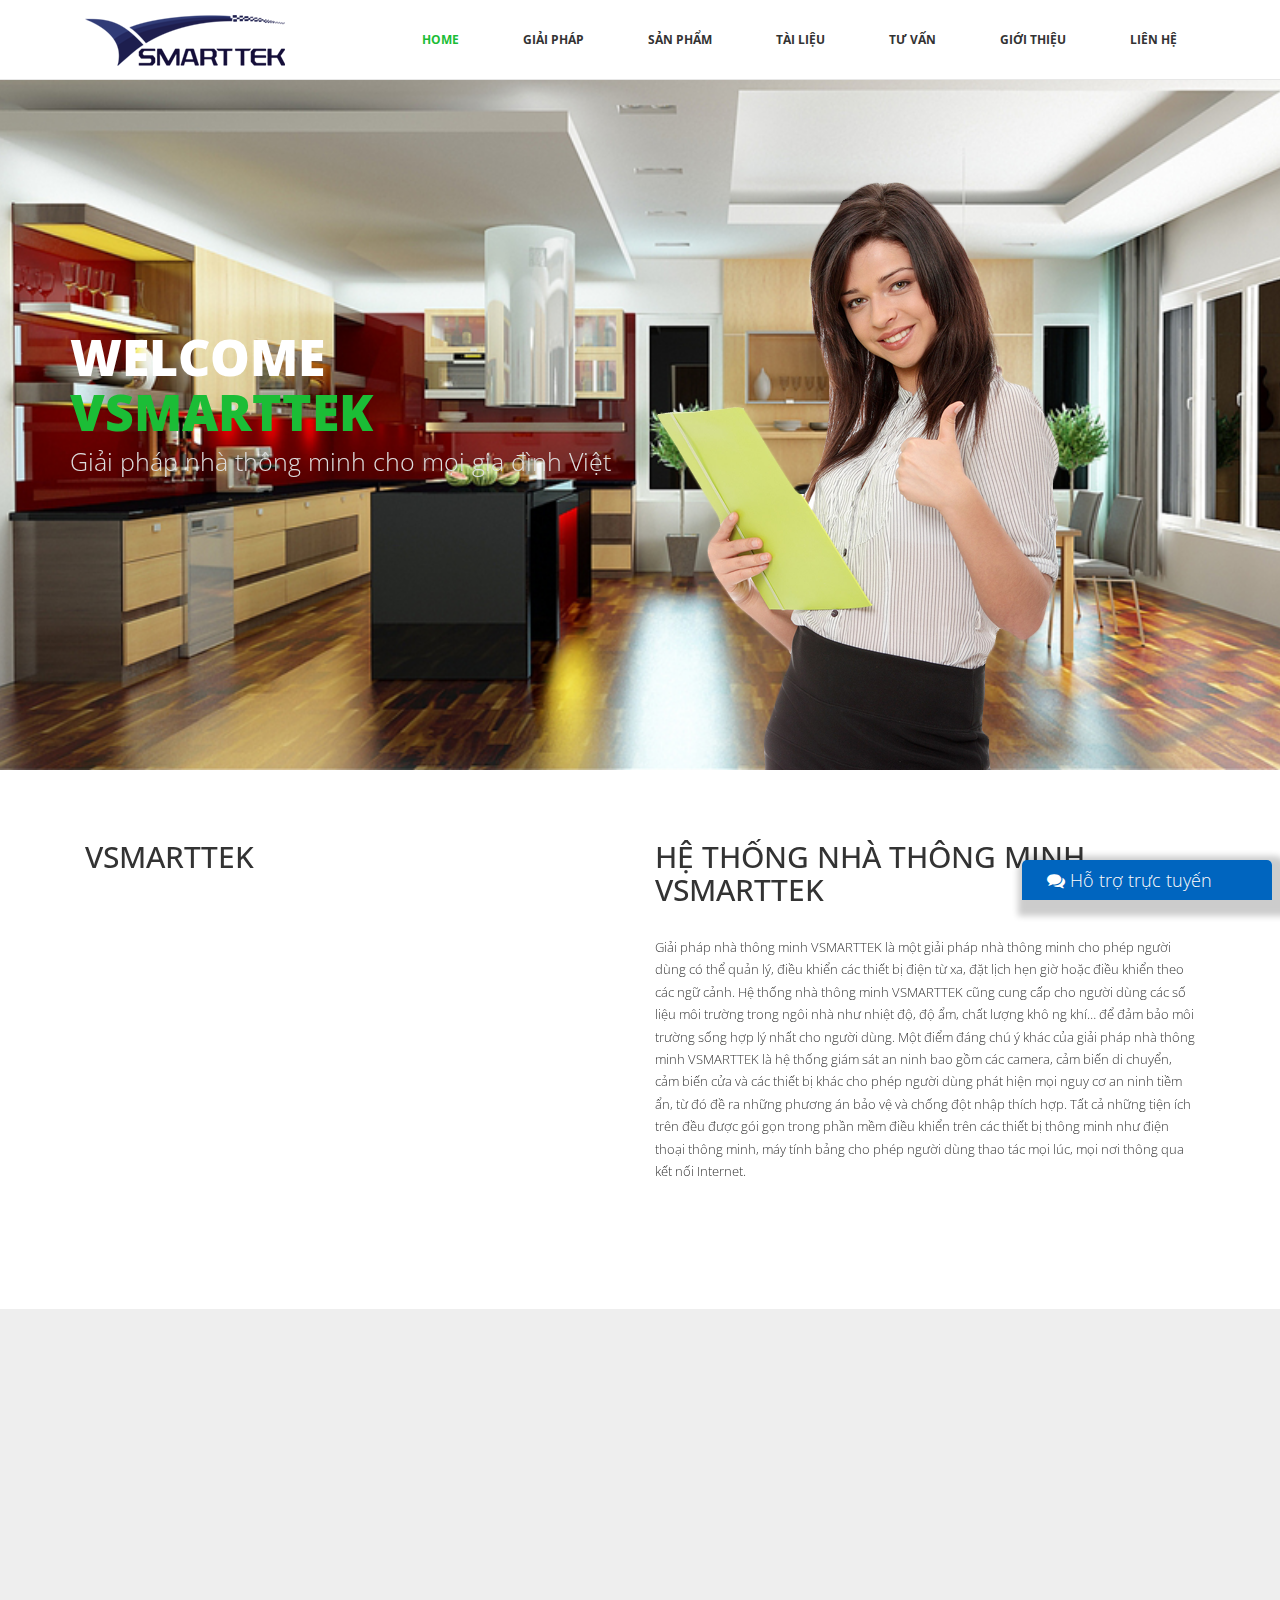
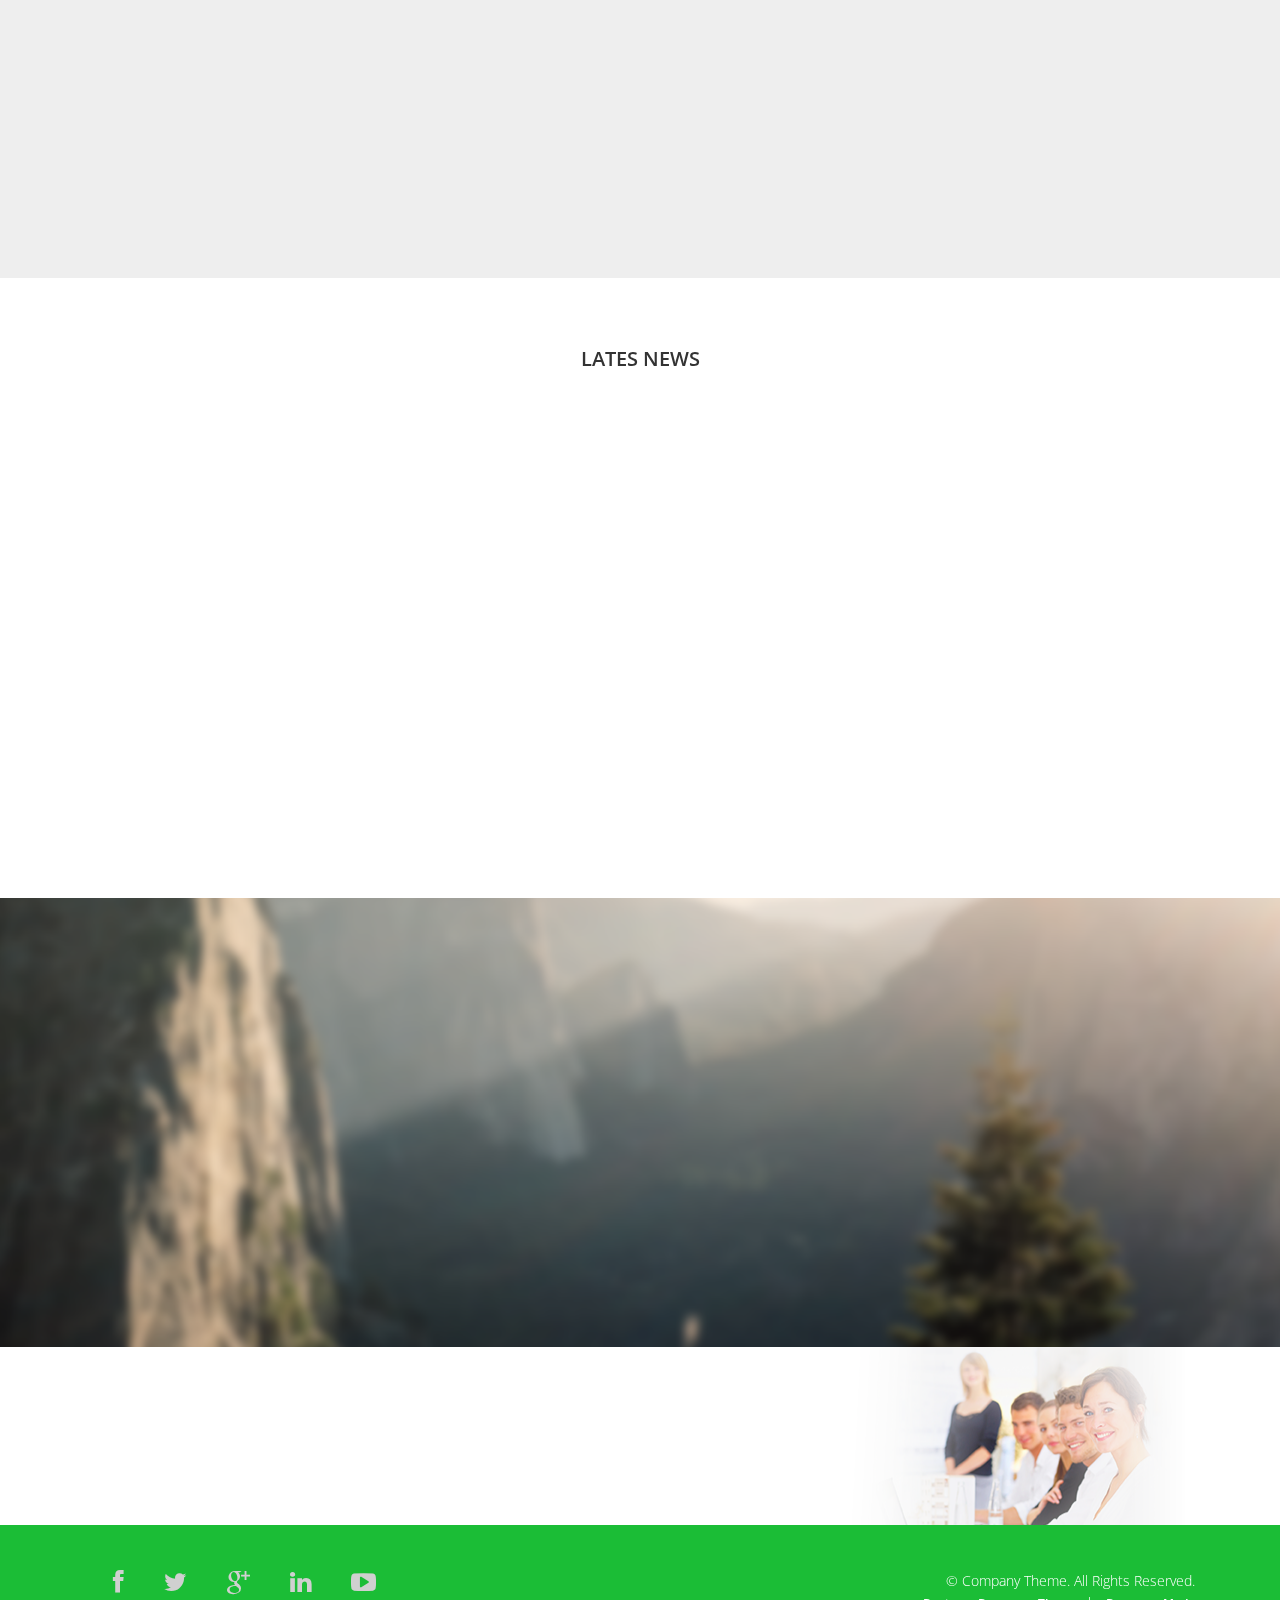
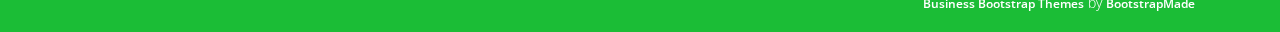
<file: index.html>
<!DOCTYPE html>
<html lang="en">
  <head>
    <meta charset="utf-8">
    <meta http-equiv="X-UA-Compatible" content="IE=edge">
    <meta name="viewport" content="width=device-width, initial-scale=1">
    <title>VSMART-Giải pháp nhà thông minh</title>

    <!-- Bootstrap -->
    <link href="css/bootstrap.min.css" rel="stylesheet">
	<link rel="stylesheet" href="css/font-awesome.min.css">
	<link rel="stylesheet" href="css/animate.css">
	<link href="css/prettyPhoto.css" rel="stylesheet">
	<link href="css/style.css" rel="stylesheet" />	
    <!-- =======================================================
        Theme Name: Company
        Theme URL: https://bootstrapmade.com/company-free-html-bootstrap-template/
        Author: BootstrapMade
        Author URL: https://bootstrapmade.com
    ======================================================= -->
  </head>
  <body>
	<header>		
		<nav class="navbar navbar-default navbar-fixed-top" role="navigation">
			<div class="navigation">
				<div class="container">					
					<div class="navbar-header">
						<button type="button" class="navbar-toggle collapsed" data-toggle="collapse" data-target=".navbar-collapse.collapse">
							<span class="sr-only">Toggle navigation</span>
							<span class="icon-bar"></span>
							<span class="icon-bar"></span>
							<span class="icon-bar"></span>
						</button>
						<div class="navbar-brand">
							<a href="index.html">
									<img src="images/logo/w_200.png" alt="vsmarttek" />
							</a>
						</div>
					</div>
					
					<div class="navbar-collapse collapse">							
						<div class="menu">
							<ul class="nav nav-tabs" role="tablist">
								<li role="presentation"><a href="index.html" class="active">Home</a></li>
								<li role="presentation"><a href="services.html">Giải pháp</a></li>
								<li role="presentation"><a href="portfolio.html">Sản Phẩm</a></li>
								<li role="presentation"><a href="document.html">Tài liệu</a></li>
								<li role="presentation"><a href="tuvan.html">Tư vấn</a></li>
								<li role="presentation"><a href="about.html">Giới thiệu</a></li>
								<li role="presentation"><a href="contact.html">Liên Hệ</a></li>
							</ul>
						</div>
					</div>						
				</div>
			</div>	
		</nav>		
	</header>
	
	<section id="main-slider" class="no-margin">
        <div class="carousel slide">      
            <div class="carousel-inner">
                <div class="item active" style="background-image: url(images/slider/nen_1.png)">
                    <div class="container">
                        <div class="row slide-margin">
                            <div class="col-sm-6">
                                <div class="carousel-content">
                                    <h2 class="animation animated-item-1">Welcome <span>VSMARTTEK</span></h2>
                                    <p class="animation animated-item-2">Giải pháp nhà thông minh cho mọi gia đình Việt</p>
                                </div>
                            </div>
                            <div class="col-sm-6 hidden-xs animation animated-item-4">
                                <div class="slider-img">
                                    <img src="images/slider/img3.png" class="img-responsive">
                                </div>
                            </div>

                        </div>
                    </div>
                </div><!--/.item-->             
            </div><!--/.carousel-inner-->
        </div><!--/.carousel-->
    </section><!--/#main-slider-->


	
	<div class="about">
		<div class="container">
			<div class="col-md-6 wow fadeInDown" data-wow-duration="1000ms" data-wow-delay="300ms" >
				<h2>VSMARTTEK</h2>
				<iframe width="100%" height="350px" src="https://www.youtube.com/embed/MPi3dQMuSb4" frameborder="0" allowfullscreen></iframe>
			</div>

			<div class="col-md-6 wow fadeInDown" data-wow-duration="1000ms" data-wow-delay="600ms" >
				<h2>HỆ THỐNG NHÀ THÔNG MINH VSMARTTEK</h2>
				<p>Giải pháp nhà thông minh VSMARTTEK là một giải pháp nhà thông minh cho phép người dùng có thể quản lý,
					điều khiển các thiết bị điện từ xa, đặt lịch hẹn giờ hoặc điều khiển theo các ngữ cảnh. Hệ thống nhà thông minh
					VSMARTTEK cũng cung cấp cho người dùng các số liệu môi trường trong ngôi nhà như nhiệt độ, độ ẩm, chất lượng khô
					ng khí… để đảm bảo môi trường sống hợp lý nhất cho người dùng. Một điểm đáng chú ý khác của giải pháp nhà thông
					minh VSMARTTEK là hệ thống giám sát an ninh bao gồm các camera, cảm biến di chuyển, cảm biến cửa và các thiết bị
					khác cho phép người dùng phát hiện mọi nguy cơ an ninh tiềm ẩn, từ đó đề ra những phương án bảo vệ và chống đột
					nhập thích hợp. Tất cả những tiện ích trên đều được gói gọn trong phần mềm điều khiển trên các thiết bị thông minh như điện thoại thông minh,
					máy tính bảng cho phép người dùng thao tác mọi lúc, mọi nơi thông qua kết nối Internet. </p>
			</div>
		</div>
	</div>


	<div class="feature">
		<div class="container">
			<div class="title text-center wow fadeIn" data-wow-duration="500ms">
				<h2><span>Giải pháp tiêu biểu</span></h2>
				<div class="border"></div>
			</div>
			<div class="text-center">
				<div class="col-md-3">
					<div class="hi-icon-wrap hi-icon-effect wow fadeInDown" data-wow-duration="1000ms" data-wow-delay="300ms" >

						<img src="images/giaiphap/dieu_khien_thong_minh.png" alt="Lorem Website" data-at2x="images/giaiphap/dieu_khien_thong_minh.png">
						<a href="services.html"><h2>Điều khiển thông minh</h2></a></li>
						<p>Bạn cũng hoàn toàn có thể điều khiển từ xa, hẹn giờ, thiết lập chế độ từ động làm việc cho các thiết bị...</p>
					</div>
				</div>

				<div class="col-md-3">
					<div class="hi-icon-wrap hi-icon-effect wow fadeInDown" data-wow-duration="1000ms" data-wow-delay="600ms" >
						<img src="images/giaiphap/ngu_canh_thong_minh.png" alt="Lorem Website" data-at2x="images/giaiphap/ngu_canh_thong_minh.png">
						<a href="services.html"><h2>Ngữ cảnh thông minh</h2></a></li>
						<p>Với ngữ cảnh thông minh bạn có thể điều khiển một loạt các thiết bị chỉ với một thao tác ...</p>
					</div>
				</div>
				<div class="col-md-3">
					<div class="hi-icon-wrap hi-icon-effect wow fadeInDown" data-wow-duration="1000ms" data-wow-delay="900ms" >
						<img src="images/giaiphap/anh_sang_thong_minh.png" alt="Lorem Website" data-at2x="images/giaiphap/anh_sang_thong_minh.png">
						<a href="services.html"><h2>Ánh sáng thông minh</h2></a></li>
						<p>Bạn không những dễ dàng có thể tùy chỉnh các màu sắc khác nhau theo ý muốn cho ngôi nhà của bạn ...</p>
					</div>
				</div>
				<div class="col-md-3">
					<div class="hi-icon-wrap hi-icon-effect wow fadeInDown" data-wow-duration="1000ms" data-wow-delay="1200ms" >
						<img src="images/giaiphap/chong_trom_thong_minh.png" alt="Lorem Website" data-at2x="images/giaiphap/chong_trom_thong_minh.png">s
						<a href="services.html"><h2>Chống trộm thông minh</h2></a></li>
						<p>Hệ thống chống trộm thông minh VSMARTTEK giúp báo động kịp thời mỗi khi có đối tượng lạ xâm nhập...</p>
					</div>
				</div>
			</div>
		</div>
	</div>
	
	<div class="lates">
		<div class="container">
			<div class="text-center">
				<h2>Lates News</h2>
			</div>
			<div class="col-md-4 wow fadeInDown" data-wow-duration="1000ms" data-wow-delay="300ms">
				<img src="images/4.jpg" class="img-responsive"/>
				<h3>Template built with Twitter Bootstrap</h3>
				<p>Lorem ipsum dolor sit amet, consectetur adipiscing elit. Phasellus interdum erat 
				libero, pulvinar tincidunt leo consectetur eget. Curabitur lacinia pellentesque
				libero, pulvinar tincidunt leo consectetur eget. Curabitur lacinia pellentesque
				libero, pulvinar tincidunt leo consectetur eget. Curabitur lacinia pellentesque
				</p>
			</div>
			
			<div class="col-md-4 wow fadeInDown" data-wow-duration="1000ms" data-wow-delay="600ms">
				<img src="images/4.jpg" class="img-responsive"/>
				<h3>Template built with Twitter Bootstrap</h3>
				<p>Lorem ipsum dolor sit amet, consectetur adipiscing elit. Phasellus interdum erat 
				libero, pulvinar tincidunt leo consectetur eget. Curabitur lacinia pellentesque
				libero, pulvinar tincidunt leo consectetur eget. Curabitur lacinia pellentesque
				libero, pulvinar tincidunt leo consectetur eget. Curabitur lacinia pellentesque
				</p>
			</div>
			
			<div class="col-md-4 wow fadeInDown" data-wow-duration="1000ms" data-wow-delay="900ms">				
				<img src="images/4.jpg" class="img-responsive"/>
				<h3>Template built with Twitter Bootstrap</h3>
				<p>Lorem ipsum dolor sit amet, consectetur adipiscing elit. Phasellus interdum erat 
				libero, pulvinar tincidunt leo consectetur eget. Curabitur lacinia pellentesque
				libero, pulvinar tincidunt leo consectetur eget. Curabitur lacinia pellentesque
				libero, pulvinar tincidunt leo consectetur eget. Curabitur lacinia pellentesque
				</p>
			</div>
		</div>
	</div>
	
	<section id="partner">
        <div class="container">
            <div class="center wow fadeInDown">
                <h2>Our Partners</h2>
                <p>Lorem ipsum dolor sit amet, consectetur adipisicing elit, sed do eiusmod tempor incididunt ut <br> et dolore magna aliqua. Ut enim ad minim veniam</p>
            </div>    

            <div class="partners">
                <ul>
                    <li> <a href="#"><img class="img-responsive wow fadeInDown" data-wow-duration="1000ms" data-wow-delay="300ms" src="images/partners/partner1.png"></a></li>
                    <li> <a href="#"><img class="img-responsive wow fadeInDown" data-wow-duration="1000ms" data-wow-delay="600ms" src="images/partners/partner2.png"></a></li>
                    <li> <a href="#"><img class="img-responsive wow fadeInDown" data-wow-duration="1000ms" data-wow-delay="900ms" src="images/partners/partner3.png"></a></li>
                    <li> <a href="#"><img class="img-responsive wow fadeInDown" data-wow-duration="1000ms" data-wow-delay="1200ms" src="images/partners/partner4.png"></a></li>
                    <li> <a href="#"><img class="img-responsive wow fadeInDown" data-wow-duration="1000ms" data-wow-delay="1500ms" src="images/partners/partner5.png"></a></li>
                </ul>
            </div>        
        </div><!--/.container-->
    </section><!--/#partner-->
	
	<section id="conatcat-info">
        <div class="container">
            <div class="row">
                <div class="col-sm-8">
                    <div class="media contact-info wow fadeInDown" data-wow-duration="1000ms" data-wow-delay="600ms">
                        <div class="pull-left">
                            <i class="fa fa-phone"></i>
                        </div>
                        <div class="media-body">
                            <h2>Have a question or need a custom quote?</h2>
                            <p>Lorem ipsum dolor sit amet, consectetur adipisicing elit, sed do eiusmod tempor incididunt ut labore dolore magna aliqua. Ut enim ad minim veniam, quis nostrud exercitation +0123 456 70 80</p>
                        </div>
                    </div>
                </div>
            </div>
        </div><!--/.container-->    
    </section><!--/#conatcat-info-->



	<div id="fb-root"></div>
	<script>(function(d, s, id) {
		var js, fjs = d.getElementsByTagName(s)[0];
		if (d.getElementById(id)) return;
		js = d.createElement(s); js.id = id;
		js.src = "//connect.facebook.net/vi_VN/sdk.js#xfbml=1&version=v2.5";
		fjs.parentNode.insertBefore(js, fjs);
	}(document, 'script', 'facebook-jssdk'));</script>
	<style>
		#cfacebook{
			position: fixed;
			bottom: 0px;
			right: 8px;
			z-index: 999999999999999;
			width: 250px; height: auto;
			box-shadow: 6px 6px 6px 10px rgba(0,0,0,0.2);
			border-top-left-radius: 5px;
			border-top-right-radius: 5px;
			overflow: hidden;
		}
		#cfacebook .fchat{float: left; width: 100%; height: 295px; overflow: hidden; display: none; background-color: #fff;}
		#cfacebook .fchat .chat-single{float: left; line-height: 25px; line-height: 25px; color: #333; width: 100%;}
		#cfacebook .fchat .chat-single a{float: right; text-decoration: none; margin-right: 10px; color: #888; font-size: 12px;}
		#cfacebook .fchat .chat-single a:hover{color: #222;}

		#cfacebook .fchat .fb-page{margin-top: -130px; float: left;}
		#cfacebook a.chat_fb{
			float: left;
			padding: 0 25px;
			width: 250px;
			color: #fff;
			text-decoration: none;
			height: 40px;
			line-height: 40px;
			text-shadow: 0 1px 0 rgba(0, 0, 0, 0.1);

			background-image: url([data-uri]…8/UxBxQDQuFwlpqgBZBq6+P+unVY1GnDgwqbD2zGz5e1lBdwvGGPE6OgAAAABJRU5ErkJggg==);
			background-repeat: repeat-x;
			background-size: auto;
			background-position: 0 0;
			background-color: #0065BF;
			border: 0;
			border-bottom: 1px solid #0065BF;
			z-index: 9999999;
			margin-right: 12px; font-size: 18px;}
		#cfacebook a.chat_fb:hover{color: yellow; text-decoration: none;}
	</style>
	<script>
		function fchat()
		{
			var tchat= document.getElementById("tchat").value;
			if(tchat==0 || tchat=='0')
			{
				document.getElementById("fchat").style.display = "block";
				document.getElementById("tchat").value=1;
			}else{
				document.getElementById("fchat").style.display = "none";
				document.getElementById("tchat").value=0;
			}
		}
		setTimeout(function() {document.getElementById("fchat").style.display = "block";}, 6000);
	</script>

	<div id="cfacebook">
		<a href="javascript:;" class="chat_fb" onclick="javascript:fchat();"><i class="fa fa-comments"></i> Hỗ trợ trực tuyến</a>
		<div id="fchat" class="fchat">
			<div class="fb-page" data-tabs="messages" data-href="https://www.facebook.com/vsmarttek" data-width="250" data-height="400" data-small-header="false" data-adapt-container-width="true" data-hide-cover="false" data-show-facepile="true" data-show-posts="false"></div>
			<div class="chat-single"><a target="_blank" href="https://www.facebook.com/vsmarttek"><i class="fa fa-facebook-square"></i> Fanpage vsmarttek.net</a></div>
		</div>
		<input type="hidden" id="tchat" value="0"/>
	</div>
	<footer>
		<div class="footer">
			<div class="container">
				<div class="social-icon">
					<div class="col-md-4">
						<ul class="social-network">
							<li><a href="#" class="fb tool-tip" title="Facebook"><i class="fa fa-facebook"></i></a></li>
							<li><a href="#" class="twitter tool-tip" title="Twitter"><i class="fa fa-twitter"></i></a></li>
							<li><a href="#" class="gplus tool-tip" title="Google Plus"><i class="fa fa-google-plus"></i></a></li>
							<li><a href="#" class="linkedin tool-tip" title="Linkedin"><i class="fa fa-linkedin"></i></a></li>
							<li><a href="#" class="ytube tool-tip" title="You Tube"><i class="fa fa-youtube-play"></i></a></li>
						</ul>	
					</div>
				</div>
				
				<div class="col-md-4 col-md-offset-4">
					<div class="copyright">
						&copy; Company Theme. All Rights Reserved.
                        <div class="credits">
                            <!-- 
                                All the links in the footer should remain intact. 
                                You can delete the links only if you purchased the pro version.
                                Licensing information: https://bootstrapmade.com/license/
                                Purchase the pro version with working PHP/AJAX contact form: https://bootstrapmade.com/buy/?theme=Company
                            -->
                            <a href="https://bootstrapmade.com/free-business-bootstrap-themes-website-templates/">Business Bootstrap Themes</a> by <a href="https://bootstrapmade.com/">BootstrapMade</a>
                        </div>
					</div>
				</div>						
			</div>
			
			<div class="pull-right">
				<a href="#home" class="scrollup"><i class="fa fa-angle-up fa-3x"></i></a>
			</div>		
		</div>
	</footer>

	
	
    <!-- jQuery (necessary for Bootstrap's JavaScript plugins) -->
	<script src="js/jquery-2.1.1.min.js"></script>	
    <!-- Include all compiled plugins (below), or include individual files as needed -->
    <script src="js/bootstrap.min.js"></script>
	<script src="js/jquery.prettyPhoto.js"></script>
    <script src="js/jquery.isotope.min.js"></script>  
	<script src="js/wow.min.js"></script>
	<script src="js/functions.js"></script>
	
</body>
</html>
</file>
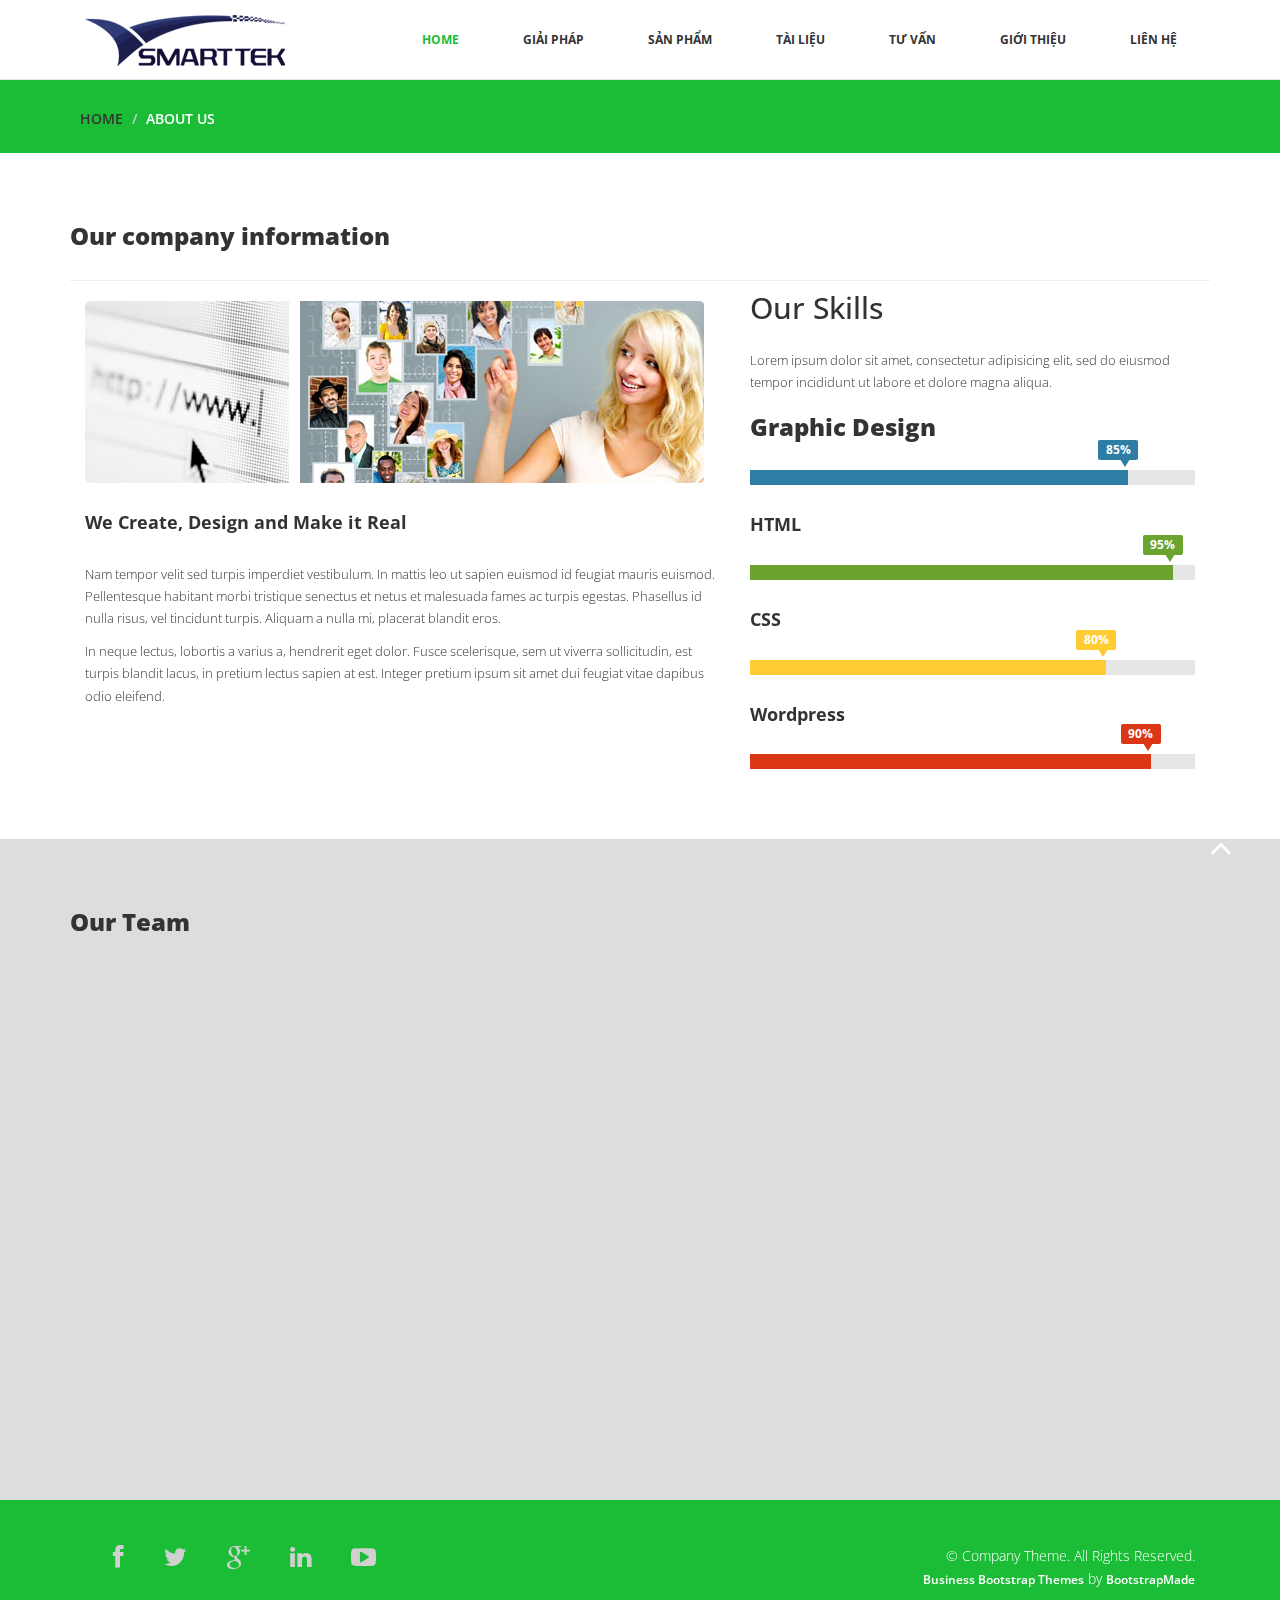
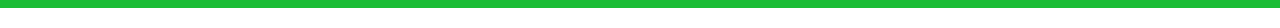
<file: about.html>
<!DOCTYPE html>
<html lang="en">
  <head>
    <meta charset="utf-8">
    <meta http-equiv="X-UA-Compatible" content="IE=edge">
    <meta name="viewport" content="width=device-width, initial-scale=1">
    <title>Company-HTML Bootstrap theme</title>

    <!-- Bootstrap -->
    <link href="css/bootstrap.min.css" rel="stylesheet">
	<link rel="stylesheet" href="css/font-awesome.min.css">
	<link rel="stylesheet" href="css/animate.css">
	<link href="css/prettyPhoto.css" rel="stylesheet">
	<link href="css/style.css" rel="stylesheet" />		
    <!-- =======================================================
        Theme Name: Company
        Theme URL: https://bootstrapmade.com/company-free-html-bootstrap-template/
        Author: BootstrapMade
        Author URL: https://bootstrapmade.com
    ======================================================= -->
  </head>
  <body>
	<header>		
		<nav class="navbar navbar-default navbar-fixed-top" role="navigation">
			<div class="navigation">
				<div class="container">					
					<div class="navbar-header">
						<button type="button" class="navbar-toggle collapsed" data-toggle="collapse" data-target=".navbar-collapse.collapse">
							<span class="sr-only">Toggle navigation</span>
							<span class="icon-bar"></span>
							<span class="icon-bar"></span>
							<span class="icon-bar"></span>
						</button>
						<div class="navbar-brand">
							<a href="index.html"><img src="images/logo/w_200.png" alt="vsmarttek" /></a>
						</div>
					</div>
					
					<div class="navbar-collapse collapse">							
						<div class="menu">
							<ul class="nav nav-tabs" role="tablist">
								<li role="presentation"><a href="index.html" class="active">Home</a></li>
								<li role="presentation"><a href="services.html">Giải pháp</a></li>
								<li role="presentation"><a href="blog.html">Sản Phẩm</a></li>
								<li role="presentation"><a href="document.html">Tài liệu</a></li>
								<li role="presentation"><a href="tuvan.html">Tư vấn</a></li>
								<li role="presentation"><a href="about.html">Giới thiệu</a></li>
								<li role="presentation"><a href="contact.html">Liên Hệ</a></li>
							</ul>
						</div>
					</div>						
				</div>
			</div>	
		</nav>		
	</header>
	
	<div id="breadcrumb">
		<div class="container">	
			<div class="breadcrumb">							
				<li><a href="index.html">Home</a></li>
				<li>About Us</li>			
			</div>		
		</div>	
	</div>
	
	<div class="aboutus">
		<div class="container">
			<h3>Our company information</h3>
			<hr>
			<div class="col-md-7 wow fadeInDown" data-wow-duration="1000ms" data-wow-delay="300ms">
				<img src="images/7.jpg" class="img-responsive">
				<h4>We Create, Design and Make it Real</h4>
				<p>Nam tempor velit sed turpis imperdiet vestibulum. In mattis leo ut sapien euismod id feugiat mauris euismod. 
				Pellentesque habitant morbi tristique senectus et netus et malesuada fames ac turpis egestas. 
				Phasellus id nulla risus, vel tincidunt turpis. Aliquam a nulla mi, placerat blandit eros. </p>
				<p>In neque lectus, lobortis a varius a, hendrerit eget dolor. Fusce scelerisque, sem ut viverra sollicitudin, est turpis blandit lacus,
				in pretium lectus sapien at est. 
				Integer pretium ipsum sit amet dui feugiat vitae dapibus odio eleifend.</p>
			</div>
			<div class="col-md-5 wow fadeInDown" data-wow-duration="1000ms" data-wow-delay="600ms">
				<div class="skill">
					<h2>Our Skills</h2>
					<p>Lorem ipsum dolor sit amet, consectetur adipisicing elit, sed do eiusmod tempor incididunt ut labore et dolore magna aliqua.</p>

					<div class="progress-wrap">
						<h3>Graphic Design</h3>
						<div class="progress">
						  <div class="progress-bar  color1" role="progressbar" aria-valuenow="40" aria-valuemin="0" aria-valuemax="100" style="width: 85%">
							<span class="bar-width">85%</span>
						  </div>

						</div>
					</div>

					<div class="progress-wrap">
						<h4>HTML</h4>
						<div class="progress">
						  <div class="progress-bar color2" role="progressbar" aria-valuenow="20" aria-valuemin="0" aria-valuemax="100" style="width: 95%">
						   <span class="bar-width">95%</span>
						  </div>
						</div>
					</div>

					<div class="progress-wrap">
						<h4>CSS</h4>
						<div class="progress">
						  <div class="progress-bar color3" role="progressbar" aria-valuenow="60" aria-valuemin="0" aria-valuemax="100" style="width: 80%">
							<span class="bar-width">80%</span>
						  </div>
						</div>
					</div>

					<div class="progress-wrap">
						<h4>Wordpress</h4>
						<div class="progress">
						  <div class="progress-bar color4" role="progressbar" aria-valuenow="80" aria-valuemin="0" aria-valuemax="100" style="width: 90%">
							<span class="bar-width">90%</span>
						  </div>
						</div>
					</div>
				</div>				
			</div>
		</div>
	</div>
	
	<div class="our-team">
		<div class="container">
			<h3>Our Team</h3>	
			<div class="text-center">
				<div class="col-md-4 wow fadeInDown" data-wow-duration="1000ms" data-wow-delay="300ms">
					<img src="images/services/1.jpg" alt="" >
					<h4>John Doe</h4>
					<p>Lorem ipsum dolor sit amet consectetur adipisicing eil sed deiusmod tempor</p>
				</div>
				<div class="col-md-4 wow fadeInDown" data-wow-duration="1000ms" data-wow-delay="600ms">
					<img src="images/services/2.jpg" alt="" >
					<h4>John Doe</h4>
					<p>Lorem ipsum dolor sit amet consectetur adipisicing eil sed deiusmod tempor</p>
				</div>
				<div class="col-md-4 wow fadeInDown" data-wow-duration="1000ms" data-wow-delay="900ms">
					<img src="images/services/3.jpg" alt="" >
					<h4>John Doe</h4>
					<p>Lorem ipsum dolor sit amet consectetur adipisicing eil sed deiusmod tempor</p>
				</div>
			</div>
		</div>
	</div>
	
	<footer>
		<div class="footer">
			<div class="container">
				<div class="social-icon">
					<div class="col-md-4">
						<ul class="social-network">
							<li><a href="#" class="fb tool-tip" title="Facebook"><i class="fa fa-facebook"></i></a></li>
							<li><a href="#" class="twitter tool-tip" title="Twitter"><i class="fa fa-twitter"></i></a></li>
							<li><a href="#" class="gplus tool-tip" title="Google Plus"><i class="fa fa-google-plus"></i></a></li>
							<li><a href="#" class="linkedin tool-tip" title="Linkedin"><i class="fa fa-linkedin"></i></a></li>
							<li><a href="#" class="ytube tool-tip" title="You Tube"><i class="fa fa-youtube-play"></i></a></li>
						</ul>	
					</div>
				</div>
				
				<div class="col-md-4 col-md-offset-4">
					<div class="copyright">
						&copy; Company Theme. All Rights Reserved.
                        <div class="credits">
                            <!-- 
                                All the links in the footer should remain intact. 
                                You can delete the links only if you purchased the pro version.
                                Licensing information: https://bootstrapmade.com/license/
                                Purchase the pro version with working PHP/AJAX contact form: https://bootstrapmade.com/buy/?theme=Company
                            -->
                            <a href="https://bootstrapmade.com/free-business-bootstrap-themes-website-templates/">Business Bootstrap Themes</a> by <a href="https://bootstrapmade.com/">BootstrapMade</a>
                        </div>
					</div>
				</div>						
			</div>
			<div class="pull-right">
				<a href="#home" class="scrollup"><i class="fa fa-angle-up fa-3x"></i></a>
			</div>
		</div>
	</footer>
	
   <!-- jQuery (necessary for Bootstrap's JavaScript plugins) -->
	<script src="js/jquery-2.1.1.min.js"></script>	
    <!-- Include all compiled plugins (below), or include individual files as needed -->
    <script src="js/bootstrap.min.js"></script>
	<script src="js/jquery.prettyPhoto.js"></script>
    <script src="js/jquery.isotope.min.js"></script>  
	<script src="js/wow.min.js"></script>
	<script src="js/functions.js"></script>
	
</body>
</html>
</file>
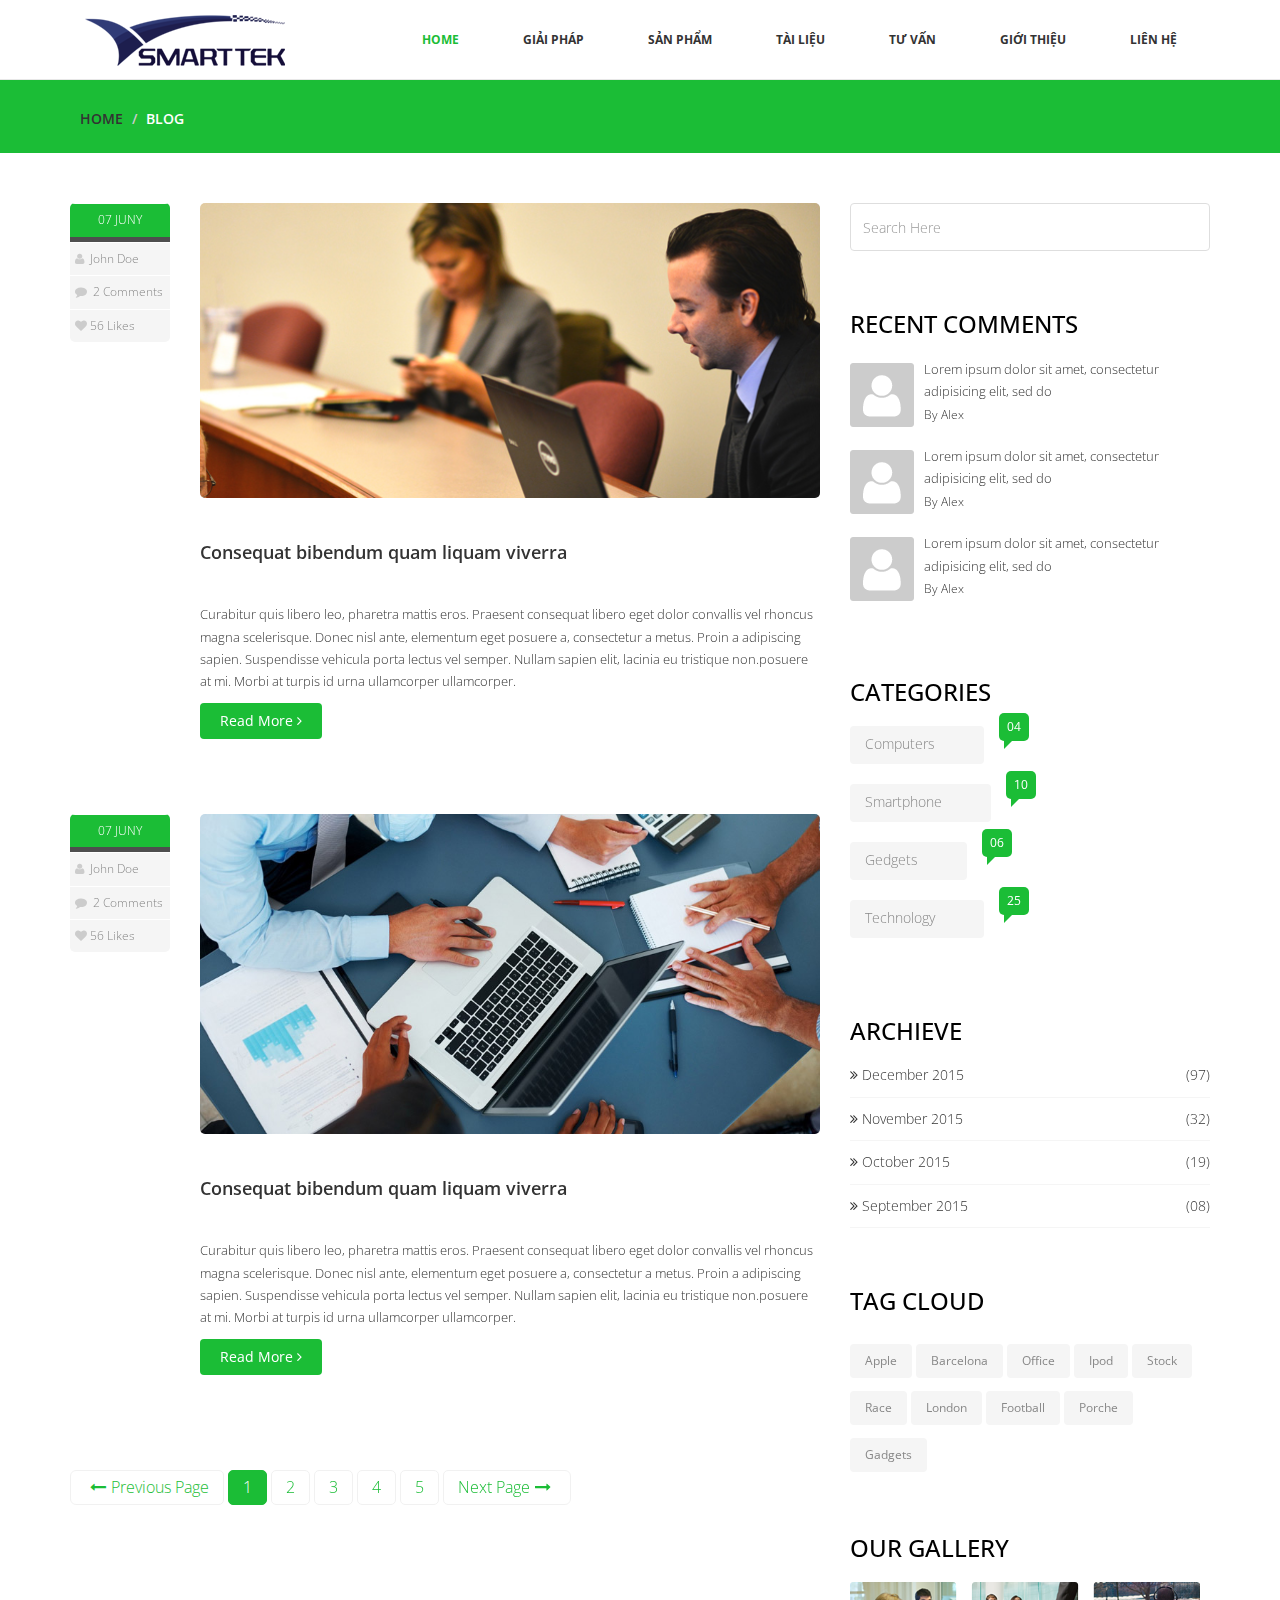
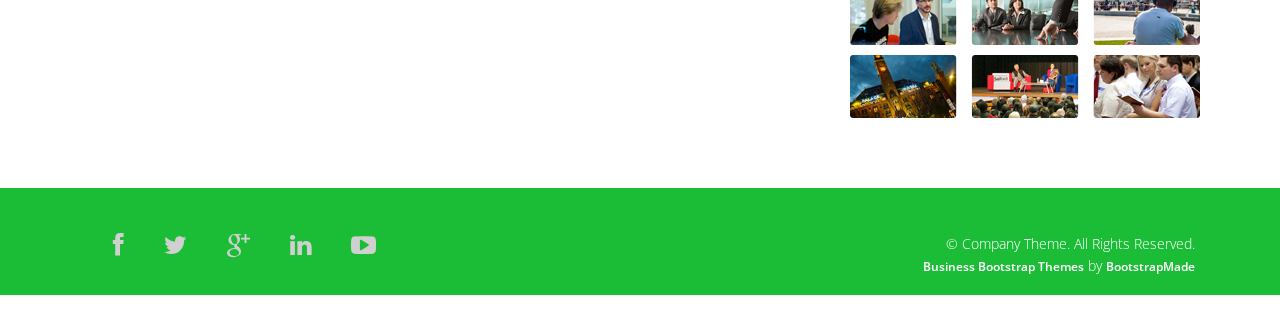
<file: blog.html>
<!DOCTYPE html>
<html lang="en">
  <head>
    <meta charset="utf-8">
    <meta http-equiv="X-UA-Compatible" content="IE=edge">
    <meta name="viewport" content="width=device-width, initial-scale=1">
   <title>Company-HTML Bootstrap theme</title>

    <!-- Bootstrap -->
    <link href="css/bootstrap.min.css" rel="stylesheet">
	<link rel="stylesheet" href="css/font-awesome.min.css">
	<link rel="stylesheet" href="css/animate.css">
	<link href="css/prettyPhoto.css" rel="stylesheet">
	<link href="css/style.css" rel="stylesheet" />		
    <!-- =======================================================
        Theme Name: Company
        Theme URL: https://bootstrapmade.com/company-free-html-bootstrap-template/
        Author: BootstrapMade
        Author URL: https://bootstrapmade.com
    ======================================================= -->
  </head>
  <body>
	<header>		
		<nav class="navbar navbar-default navbar-fixed-top" role="navigation">
			<div class="navigation">
				<div class="container">					
					<div class="navbar-header">
						<button type="button" class="navbar-toggle collapsed" data-toggle="collapse" data-target=".navbar-collapse.collapse">
							<span class="sr-only">Toggle navigation</span>
							<span class="icon-bar"></span>
							<span class="icon-bar"></span>
							<span class="icon-bar"></span>
						</button>
						<div class="navbar-brand">
							<a href="index.html"><img src="images/logo/w_200.png" alt="vsmarttek" /></a>
						</div>
					</div>
					
					<div class="navbar-collapse collapse">							
						<div class="menu">
							<ul class="nav nav-tabs" role="tablist">
                                <li role="presentation"><a href="index.html" class="active">Home</a></li>
                                <li role="presentation"><a href="services.html">Giải pháp</a></li>
                                <li role="presentation"><a href="blog.html">Sản Phẩm</a></li>
                                <li role="presentation"><a href="document.html">Tài liệu</a></li>
                                <li role="presentation"><a href="tuvan.html">Tư vấn</a></li>
                                <li role="presentation"><a href="about.html">Giới thiệu</a></li>
                                <li role="presentation"><a href="contact.html">Liên Hệ</a></li>
							</ul>
						</div>
					</div>						
				</div>
			</div>	
		</nav>		
	</header>
	
	<div id="breadcrumb">
		<div class="container">	
			<div class="breadcrumb">							
				<li><a href="index.html">Home</a></li>
				<li>Blog</li>			
			</div>		
		</div>	
	</div>
	
	<section id="blog" class="container">
        <div class="blog">
            <div class="row">
                 <div class="col-md-8">
                    <div class="blog-item">
                        <div class="row">
                            <div class="col-xs-12 col-sm-2">
                                <div class="entry-meta">
                                    <span id="publish_date">07  JUNY</span>
                                    <span><i class="fa fa-user"></i> <a href="#">John Doe</a></span>
                                    <span><i class="fa fa-comment"></i> <a href="#">2 Comments</a></span>
                                    <span><i class="fa fa-heart"></i><a href="#">56 Likes</a></span>
                                </div>
                            </div>
                                
                            <div class="col-xs-12 col-sm-10 blog-content">
                                <a href="#"><img class="img-responsive img-blog" src="images/blog/blog1.jpg" width="100%" alt="" /></a>
                                <h4>Consequat bibendum quam liquam viverra</h4>
                                <p>Curabitur quis libero leo, pharetra mattis eros. Praesent consequat libero eget dolor convallis vel rhoncus magna scelerisque. Donec nisl ante, elementum eget posuere a, consectetur a metus. Proin a adipiscing sapien. Suspendisse vehicula porta lectus vel semper. Nullam sapien elit, lacinia eu tristique non.posuere at mi. Morbi at turpis id urna ullamcorper ullamcorper.</p>
                                <a class="btn btn-primary readmore">Read More <i class="fa fa-angle-right"></i></a>
                            </div>
                        </div>    
                    </div><!--/.blog-item-->
                        
                    <div class="blog-item">
                        <div class="row">
                             <div class="col-sm-2">
                                <div class="entry-meta"> 
                                    <span id="publish_date">07  JUNY</span>
                                    <span><i class="fa fa-user"></i> <a href="#">John Doe</a></span>
                                    <span><i class="fa fa-comment"></i> <a href="#">2 Comments</a></span>
                                    <span><i class="fa fa-heart"></i><a href="#">56 Likes</a></span>
                                </div>
                            </div>
                            <div class="col-sm-10 blog-content">
                                <a href=""><img class="img-responsive img-blog" src="images/3.jpg" width="100%" alt="" /></a>
                                <h4>Consequat bibendum quam liquam viverra</h4>
                                <p>Curabitur quis libero leo, pharetra mattis eros. Praesent consequat libero eget dolor convallis vel rhoncus magna scelerisque. Donec nisl ante, elementum eget posuere a, consectetur a metus. Proin a adipiscing sapien. Suspendisse vehicula porta lectus vel semper. Nullam sapien elit, lacinia eu tristique non.posuere at mi. Morbi at turpis id urna ullamcorper ullamcorper.</p>
                                <a class="btn btn-primary readmore">Read More <i class="fa fa-angle-right"></i></a>
                            </div>
                        </div>    
                    </div><!--/.blog-item-->
                        
                    <ul class="pagination pagination-lg">
                        <li><a href="#"><i class="fa fa-long-arrow-left"></i>Previous Page</a></li>
                        <li class="active"><a href="#">1</a></li>
                        <li><a href="#">2</a></li>
                        <li><a href="#">3</a></li>
                        <li><a href="#">4</a></li>
                        <li><a href="#">5</a></li>
                        <li><a href="#">Next Page<i class="fa fa-long-arrow-right"></i></a></li>
                    </ul><!--/.pagination-->
                </div><!--/.col-md-8-->

                <aside class="col-md-4">
                    <div class="widget search">
                        <form role="form">
                            <input type="text" class="form-control search_box" autocomplete="off" placeholder="Search Here">
                        </form>
                    </div><!--/.search-->
    				
    				<div class="widget categories">
                        <h3>Recent Comments</h3>
                        <div class="row">
                            <div class="col-sm-12">
                                <div class="single_comments">
                                    <img src="images/blog/avatar3.png" alt=""  />
                                    <p>Lorem ipsum dolor sit amet, consectetur adipisicing elit, sed do </p>
                                    <div class="entry-meta small muted">
                                        <span>By <a href="#">Alex</a></span>
                                    </div>
                                </div>
                                <div class="single_comments">
                                    <img src="images/blog/avatar3.png" alt=""  />
                                    <p>Lorem ipsum dolor sit amet, consectetur adipisicing elit, sed do </p>
                                    <div class="entry-meta small muted">
                                        <span>By <a href="#">Alex</a></span> 
                                    </div>
                                </div>
                                <div class="single_comments">
                                    <img src="images/blog/avatar3.png" alt=""  />
                                    <p>Lorem ipsum dolor sit amet, consectetur adipisicing elit, sed do </p>
                                    <div class="entry-meta small muted">
                                        <span>By <a href="#">Alex</a></span>
                                    </div>
                                </div>
                                
                            </div>
                        </div>                     
                    </div><!--/.recent comments-->
                     

                    <div class="widget categories">
                        <h3>Categories</h3>
                        <div class="row">
                            <div class="col-sm-6">
                                <ul class="blog_category">
                                    <li><a href="#">Computers <span class="badge">04</span></a></li>
                                    <li><a href="#">Smartphone <span class="badge">10</span></a></li>
                                    <li><a href="#">Gedgets <span class="badge">06</span></a></li>
                                    <li><a href="#">Technology <span class="badge">25</span></a></li>
                                </ul>
                            </div>
                        </div>                     
                    </div><!--/.categories-->
    				
    				<div class="widget archieve">
                        <h3>Archieve</h3>
                        <div class="row">
                            <div class="col-sm-12">
                                <ul class="blog_archieve">
                                    <li><a href="#"><i class="fa fa-angle-double-right"></i> December 2015 <span class="pull-right">(97)</span></a></li>
                                    <li><a href="#"><i class="fa fa-angle-double-right"></i> November 2015 <span class="pull-right">(32)</span></a></li>
                                    <li><a href="#"><i class="fa fa-angle-double-right"></i> October 2015 <span class="pull-right">(19)</span></a></li>
                                    <li><a href="#"><i class="fa fa-angle-double-right"></i> September 2015 <span class="pull-right">(08)</span></a></li>
                                </ul>
                            </div>
                        </div>                     
                    </div><!--/.archieve-->
    				
                    <div class="widget tags">
                        <h3>Tag Cloud</h3>
                        <ul class="tag-cloud">
                            <li><a class="btn btn-xs btn-primary" href="#">Apple</a></li>
                            <li><a class="btn btn-xs btn-primary" href="#">Barcelona</a></li>
                            <li><a class="btn btn-xs btn-primary" href="#">Office</a></li>
                            <li><a class="btn btn-xs btn-primary" href="#">Ipod</a></li>
                            <li><a class="btn btn-xs btn-primary" href="#">Stock</a></li>
                            <li><a class="btn btn-xs btn-primary" href="#">Race</a></li>
                            <li><a class="btn btn-xs btn-primary" href="#">London</a></li>
                            <li><a class="btn btn-xs btn-primary" href="#">Football</a></li>
                            <li><a class="btn btn-xs btn-primary" href="#">Porche</a></li>
                            <li><a class="btn btn-xs btn-primary" href="#">Gadgets</a></li>
                        </ul>
                    </div><!--/.tags-->
    				
    				<div class="widget blog_gallery">
                        <h3>Our Gallery</h3>
                        <ul class="sidebar-gallery">
                            <li><a href="#"><img src="images/blog/gallery1.png" alt="" /></a></li>
                            <li><a href="#"><img src="images/blog/gallery2.png" alt="" /></a></li>
                            <li><a href="#"><img src="images/blog/gallery3.png" alt="" /></a></li>
                            <li><a href="#"><img src="images/blog/gallery4.png" alt="" /></a></li>
                            <li><a href="#"><img src="images/blog/gallery5.png" alt="" /></a></li>
                            <li><a href="#"><img src="images/blog/gallery6.png" alt="" /></a></li>
                        </ul>
                    </div><!--/.blog_gallery-->
    			</aside>  
            </div><!--/.row-->
        </div>
    </section><!--/#blog-->
	
	<footer>
		<div class="footer">
			<div class="container">
				<div class="social-icon">
					<div class="col-md-4">
						<ul class="social-network">
							<li><a href="#" class="fb tool-tip" title="Facebook"><i class="fa fa-facebook"></i></a></li>
							<li><a href="#" class="twitter tool-tip" title="Twitter"><i class="fa fa-twitter"></i></a></li>
							<li><a href="#" class="gplus tool-tip" title="Google Plus"><i class="fa fa-google-plus"></i></a></li>
							<li><a href="#" class="linkedin tool-tip" title="Linkedin"><i class="fa fa-linkedin"></i></a></li>
							<li><a href="#" class="ytube tool-tip" title="You Tube"><i class="fa fa-youtube-play"></i></a></li>
						</ul>	
					</div>
				</div>
				
				<div class="col-md-4 col-md-offset-4">
					<div class="copyright">
						&copy; Company Theme. All Rights Reserved.
                        <div class="credits">
                            <!-- 
                                All the links in the footer should remain intact. 
                                You can delete the links only if you purchased the pro version.
                                Licensing information: https://bootstrapmade.com/license/
                                Purchase the pro version with working PHP/AJAX contact form: https://bootstrapmade.com/buy/?theme=Company
                            -->
                            <a href="https://bootstrapmade.com/free-business-bootstrap-themes-website-templates/">Business Bootstrap Themes</a> by <a href="https://bootstrapmade.com/">BootstrapMade</a>
                        </div>
					</div>
				</div>						
			</div>
			<div class="pull-right">
				<a href="#home" class="scrollup"><i class="fa fa-angle-up fa-3x"></i></a>
			</div>
		</div>
	</footer>
	
   <!-- jQuery (necessary for Bootstrap's JavaScript plugins) -->
	<script src="js/jquery-2.1.1.min.js"></script>
	<script src="js/jquery.js"></script>	
    <!-- Include all compiled plugins (below), or include individual files as needed -->
    <script src="js/bootstrap.min.js"></script>
	<script src="js/jquery.prettyPhoto.js"></script>
    <script src="js/jquery.isotope.min.js"></script>  
	<script src="js/wow.min.js"></script>
	<script src="js/functions.js"></script>
	
</body>
</html>
</file>
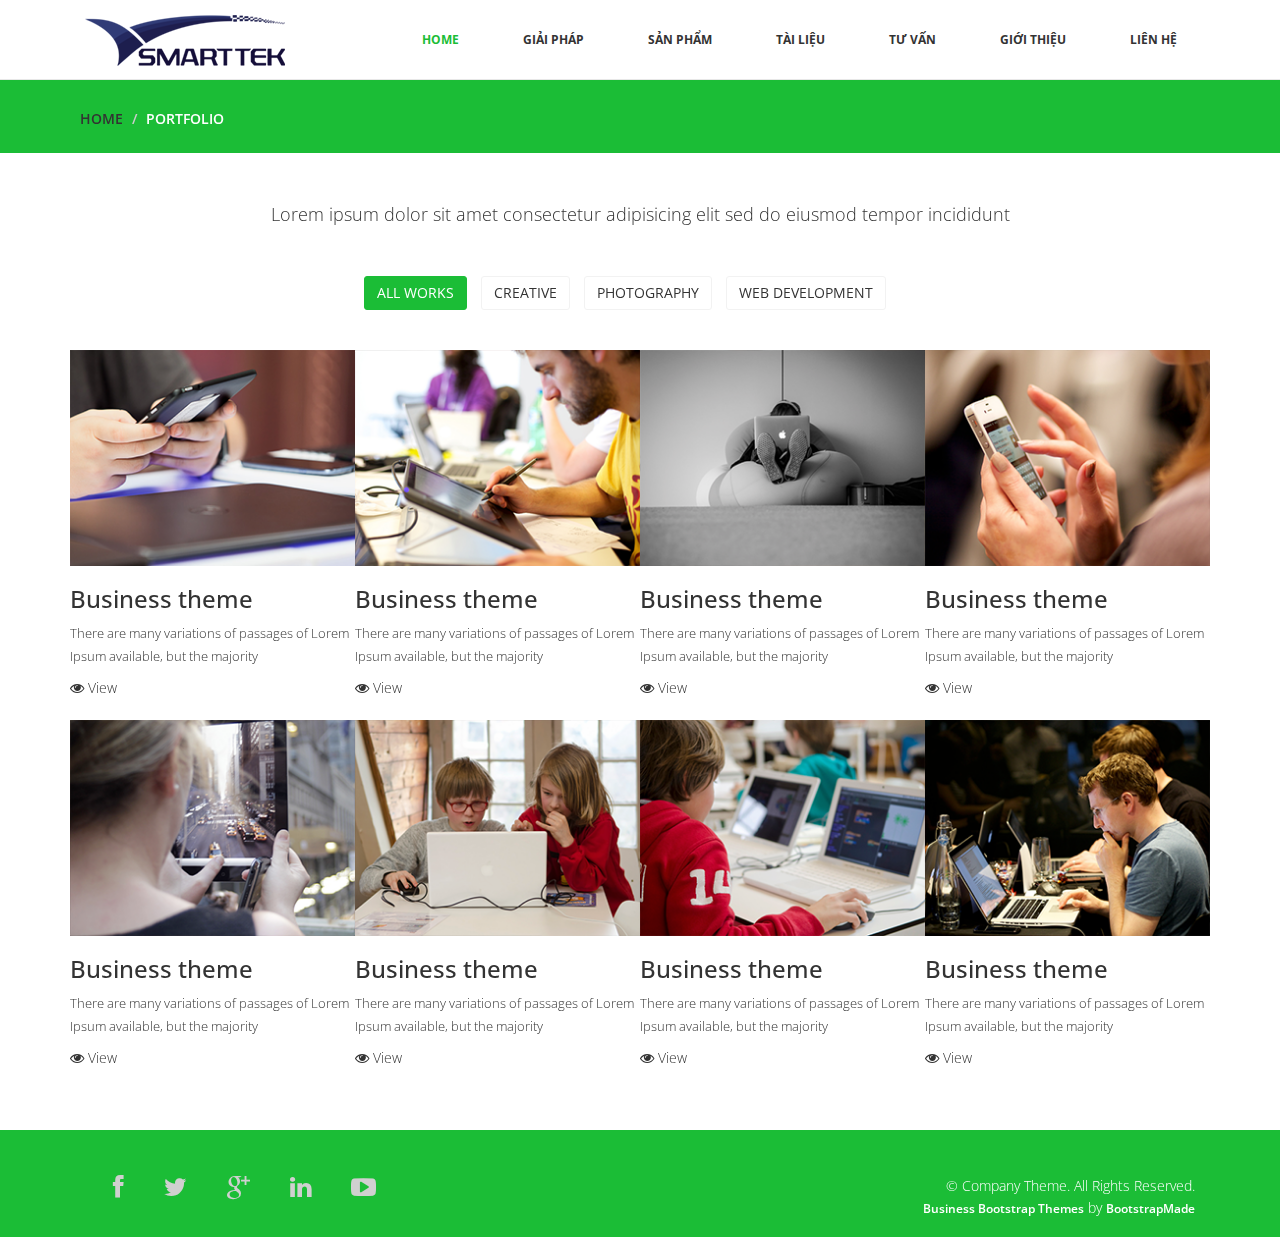
<file: portfolio.html>
<!DOCTYPE html>
<html lang="en">
  <head>
    <meta charset="utf-8">
    <meta http-equiv="X-UA-Compatible" content="IE=edge">
    <meta name="viewport" content="width=device-width, initial-scale=1">
    <title>Company-HTML Bootstrap theme</title>

    <!-- Bootstrap -->
    <link href="css/bootstrap.min.css" rel="stylesheet">
	<link rel="stylesheet" href="css/font-awesome.min.css">
	<link rel="stylesheet" href="css/animate.css">
	<link href="css/prettyPhoto.css" rel="stylesheet">
	<link href="css/style.css" rel="stylesheet" />	
    <!-- =======================================================
        Theme Name: Company
        Theme URL: https://bootstrapmade.com/company-free-html-bootstrap-template/
        Author: BootstrapMade
        Author URL: https://bootstrapmade.com
    ======================================================= -->
  </head>
  <body>
	<header>		
		<nav class="navbar navbar-default navbar-fixed-top" role="navigation">
			<div class="navigation">
				<div class="container">					
					<div class="navbar-header">
						<button type="button" class="navbar-toggle collapsed" data-toggle="collapse" data-target=".navbar-collapse.collapse">
							<span class="sr-only">Toggle navigation</span>
							<span class="icon-bar"></span>
							<span class="icon-bar"></span>
							<span class="icon-bar"></span>
						</button>
						<div class="navbar-brand">
							<a href="index.html"><img src="images/logo/w_200.png" alt="vsmarttek" /></a>
						</div>
					</div>
					
					<div class="navbar-collapse collapse">							
						<div class="menu">
							<ul class="nav nav-tabs" role="tablist">
                                <li role="presentation"><a href="index.html" class="active">Home</a></li>
                                <li role="presentation"><a href="services.html">Giải pháp</a></li>
                                <li role="presentation"><a href="blog.html">Sản Phẩm</a></li>
                                <li role="presentation"><a href="document.html">Tài liệu</a></li>
                                <li role="presentation"><a href="tuvan.html">Tư vấn</a></li>
                                <li role="presentation"><a href="about.html">Giới thiệu</a></li>
                                <li role="presentation"><a href="contact.html">Liên Hệ</a></li>
							</ul>
						</div>
					</div>						
				</div>
			</div>	
		</nav>		
	</header>
	
	<div id="breadcrumb">
		<div class="container">	
			<div class="breadcrumb">							
				<li><a href="index.html">Home</a></li>
				<li>Portfolio</li>			
			</div>		
		</div>	
	</div>
	
	<section id="portfolio">	
        <div class="container">
            <div class="center">
               <p>Lorem ipsum dolor sit amet consectetur adipisicing elit sed do eiusmod tempor incididunt</p>
            </div>

            <ul class="portfolio-filter text-center">
                <li><a class="btn btn-default active" href="#" data-filter="*">All Works</a></li>
                <li><a class="btn btn-default" href="#" data-filter=".bootstrap">Creative</a></li>
                <li><a class="btn btn-default" href="#" data-filter=".html">Photography</a></li>
                <li><a class="btn btn-default" href="#" data-filter=".wordpress">Web Development</a></li>
            </ul><!--/#portfolio-filter-->
		</div>
		<div class="container">
            <div class="">
                <div class="portfolio-items">
                    <div class="portfolio-item apps col-xs-12 col-sm-4 col-md-3">
                        <div class="recent-work-wrap">
                            <img class="img-responsive" src="images/portfolio/recent/item1.png" alt="">
                            <div class="overlay">
                                <div class="recent-work-inner">
                                    <h3><a href="#">Business theme</a></h3>
                                    <p>There are many variations of passages of Lorem Ipsum available, but the majority</p>
                                    <a class="preview" href="images/portfolio/full/item1.png" rel="prettyPhoto"><i class="fa fa-eye"></i> View</a>
                                </div> 
                            </div>
                        </div>
                    </div><!--/.portfolio-item-->

                    <div class="portfolio-item joomla bootstrap col-xs-12 col-sm-4 col-md-3">
                        <div class="recent-work-wrap">
                            <img class="img-responsive" src="images/portfolio/recent/item2.png" alt="">
                            <div class="overlay">
                                <div class="recent-work-inner">
                                    <h3><a href="#">Business theme</a></h3>
                                    <p>There are many variations of passages of Lorem Ipsum available, but the majority</p>
                                    <a class="preview" href="images/portfolio/full/item2.png" rel="prettyPhoto"><i class="fa fa-eye"></i> View</a>
                                </div> 
                            </div>
                        </div>          
                    </div><!--/.portfolio-item-->

                    <div class="portfolio-item bootstrap wordpress col-xs-12 col-sm-4 col-md-3">
                        <div class="recent-work-wrap">
                            <img class="img-responsive" src="images/portfolio/recent/item3.png" alt="">
                            <div class="overlay">
                                <div class="recent-work-inner">
                                    <h3><a href="#">Business theme</a></h3>
                                    <p>There are many variations of passages of Lorem Ipsum available, but the majority</p>
                                    <a class="preview" href="images/portfolio/full/item3.png" rel="prettyPhoto"><i class="fa fa-eye"></i> View</a>
                                </div> 
                            </div>
                        </div>        
                    </div><!--/.portfolio-item-->

                    <div class="portfolio-item joomla wordpress apps col-xs-12 col-sm-4 col-md-3">
                        <div class="recent-work-wrap">
                            <img class="img-responsive" src="images/portfolio/recent/item4.png" alt="">
                            <div class="overlay">
                                <div class="recent-work-inner">
                                    <h3><a href="#">Business theme</a></h3>
                                    <p>There are many variations of passages of Lorem Ipsum available, but the majority</p>
                                    <a class="preview" href="images/portfolio/full/item4.png" rel="prettyPhoto"><i class="fa fa-eye"></i> View</a>
                                </div> 
                            </div>
                        </div>           
                    </div><!--/.portfolio-item-->
          
                    <div class="portfolio-item joomla html bootstrap col-xs-12 col-sm-4 col-md-3">
                        <div class="recent-work-wrap">
                            <img class="img-responsive" src="images/portfolio/recent/item5.png" alt="">
                            <div class="overlay">
                                <div class="recent-work-inner">
                                    <h3><a href="#">Business theme</a></h3>
                                    <p>There are many variations of passages of Lorem Ipsum available, but the majority</p>
                                    <a class="preview" href="images/portfolio/full/item5.png" rel="prettyPhoto"><i class="fa fa-eye"></i> View</a>
                                </div> 
                            </div>
                        </div>      
                    </div><!--/.portfolio-item-->

                    <div class="portfolio-item wordpress html apps col-xs-12 col-sm-4 col-md-3">
                        <div class="recent-work-wrap">
                            <img class="img-responsive" src="images/portfolio/recent/item6.png" alt="">
                            <div class="overlay">
                                <div class="recent-work-inner">
                                    <h3><a href="#">Business theme</a></h3>
                                    <p>There are many variations of passages of Lorem Ipsum available, but the majority</p>
                                    <a class="preview" href="images/portfolio/full/item6.png" rel="prettyPhoto"><i class="fa fa-eye"></i> View</a>
                                </div> 
                            </div>
                        </div>         
                    </div><!--/.portfolio-item-->

                    <div class="portfolio-item wordpress html col-xs-12 col-sm-4 col-md-3">
                        <div class="recent-work-wrap">
                            <img class="img-responsive" src="images/portfolio/recent/item7.png" alt="">
                            <div class="overlay">
                                <div class="recent-work-inner">
                                    <h3><a href="#">Business theme</a></h3>
                                    <p>There are many variations of passages of Lorem Ipsum available, but the majority</p>
                                    <a class="preview" href="images/portfolio/full/item7.png" rel="prettyPhoto"><i class="fa fa-eye"></i> View</a>
                                </div> 
                            </div>
                        </div>          
                    </div><!--/.portfolio-item-->

                    <div class="portfolio-item wordpress html bootstrap col-xs-12 col-sm-4 col-md-3">
                        <div class="recent-work-wrap">
                            <img class="img-responsive" src="images/portfolio/recent/item8.png" alt="">
                            <div class="overlay">
                                <div class="recent-work-inner">
                                    <h3><a href="#">Business theme</a></h3>
                                    <p>There are many variations of passages of Lorem Ipsum available, but the majority</p>
                                    <a class="preview" href="images/portfolio/full/item8.png" rel="prettyPhoto"><i class="fa fa-eye"></i> View</a>
                                </div> 
                            </div>
                        </div>          
                    </div><!--/.portfolio-item-->
                </div>
            </div>
        </div>
    </section><!--/#portfolio-item-->
	

	<footer>
		<div class="footer">
			<div class="container">
				<div class="social-icon">
					<div class="col-md-4">
						<ul class="social-network">
							<li><a href="#" class="fb tool-tip" title="Facebook"><i class="fa fa-facebook"></i></a></li>
							<li><a href="#" class="twitter tool-tip" title="Twitter"><i class="fa fa-twitter"></i></a></li>
							<li><a href="#" class="gplus tool-tip" title="Google Plus"><i class="fa fa-google-plus"></i></a></li>
							<li><a href="#" class="linkedin tool-tip" title="Linkedin"><i class="fa fa-linkedin"></i></a></li>
							<li><a href="#" class="ytube tool-tip" title="You Tube"><i class="fa fa-youtube-play"></i></a></li>
						</ul>	
					</div>
				</div>
				
				<div class="col-md-4 col-md-offset-4">
					<div class="copyright">
						&copy; Company Theme. All Rights Reserved.
                        <div class="credits">
                            <!-- 
                                All the links in the footer should remain intact. 
                                You can delete the links only if you purchased the pro version.
                                Licensing information: https://bootstrapmade.com/license/
                                Purchase the pro version with working PHP/AJAX contact form: https://bootstrapmade.com/buy/?theme=Company
                            -->
                            <a href="https://bootstrapmade.com/free-business-bootstrap-themes-website-templates/">Business Bootstrap Themes</a> by <a href="https://bootstrapmade.com/">BootstrapMade</a>
                        </div>
					</div>
				</div>						
			</div>
			<div class="pull-right">
				<a href="#home" class="scrollup"><i class="fa fa-angle-up fa-3x"></i></a>
			</div>
		</div>
	</footer>
	
    <!-- jQuery (necessary for Bootstrap's JavaScript plugins) -->
	<script src="js/jquery-2.1.1.min.js"></script>	
    <!-- Include all compiled plugins (below), or include individual files as needed -->
    <script src="js/bootstrap.min.js"></script>
	<script src="js/jquery.prettyPhoto.js"></script>
    <script src="js/jquery.isotope.min.js"></script>  
	<script src="js/wow.min.js"></script>
	<script src="js/functions.js"></script>
    
</body>
</html>
</file>
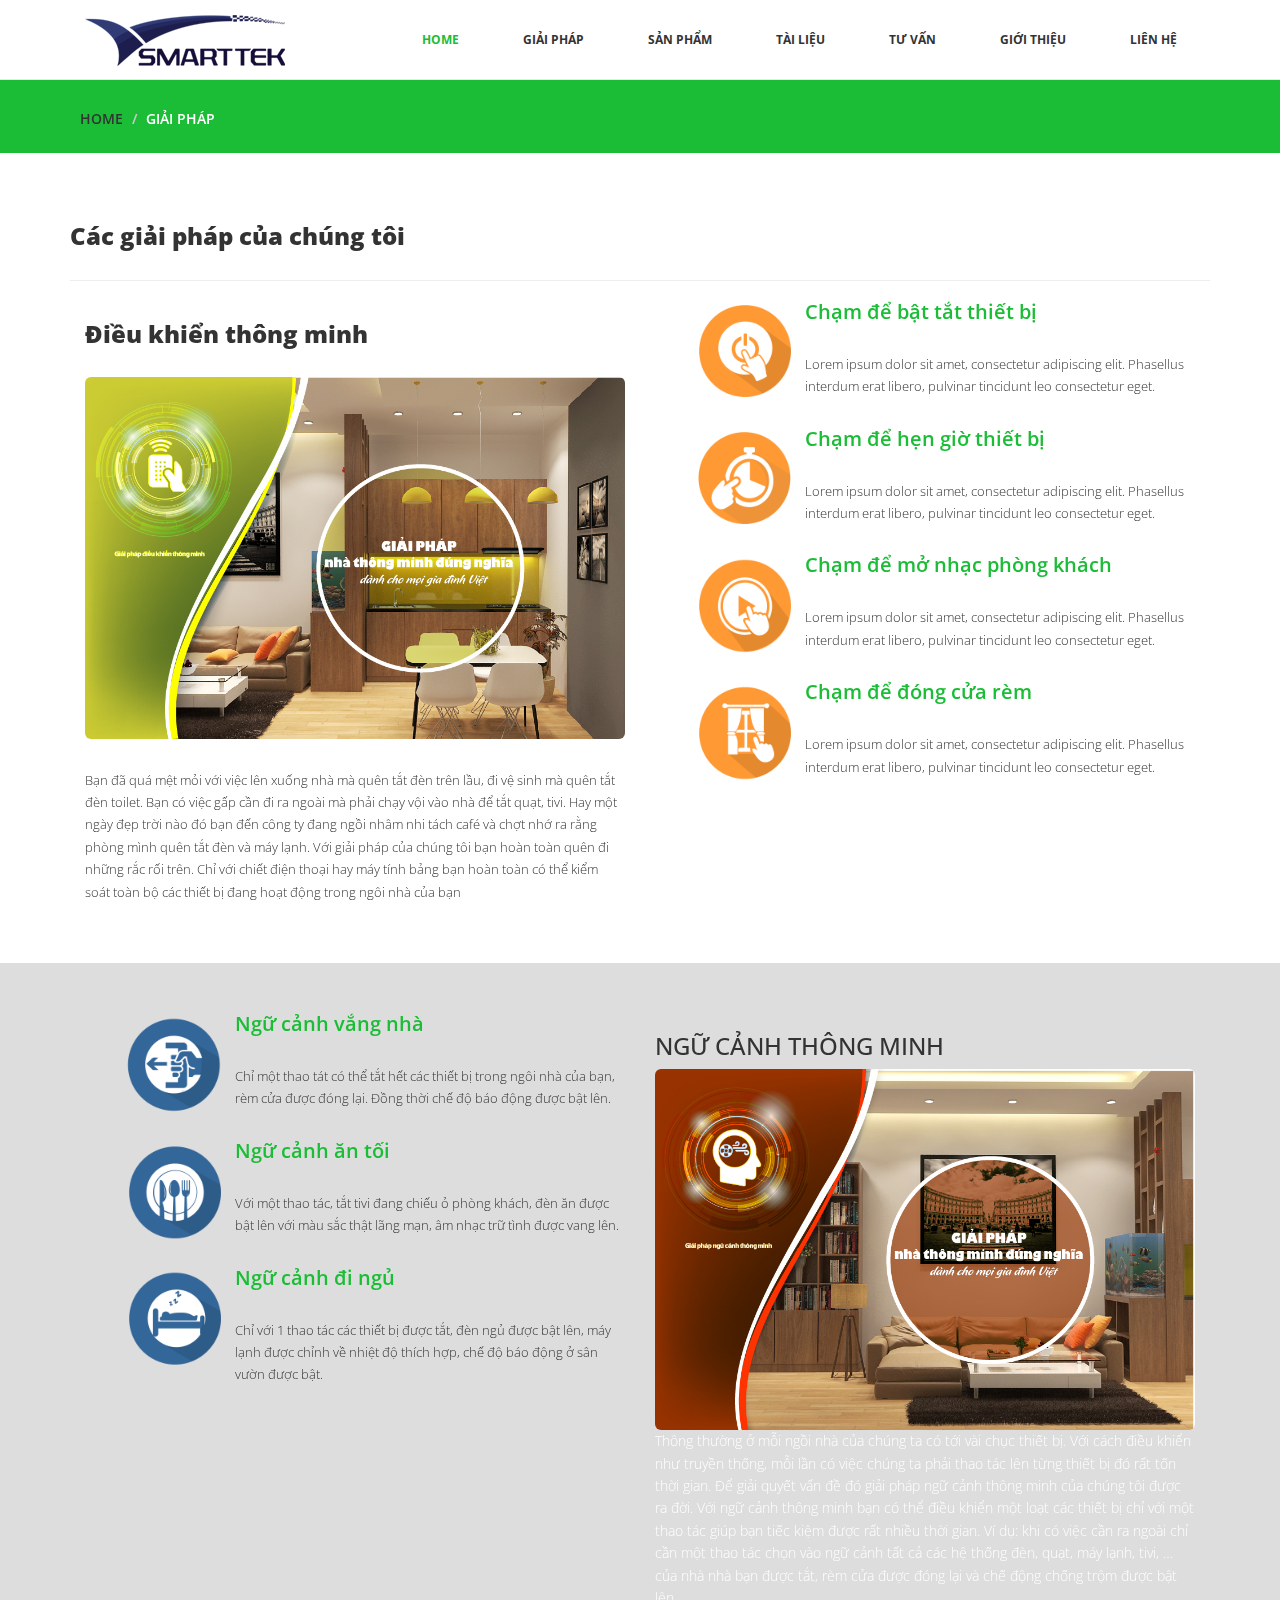
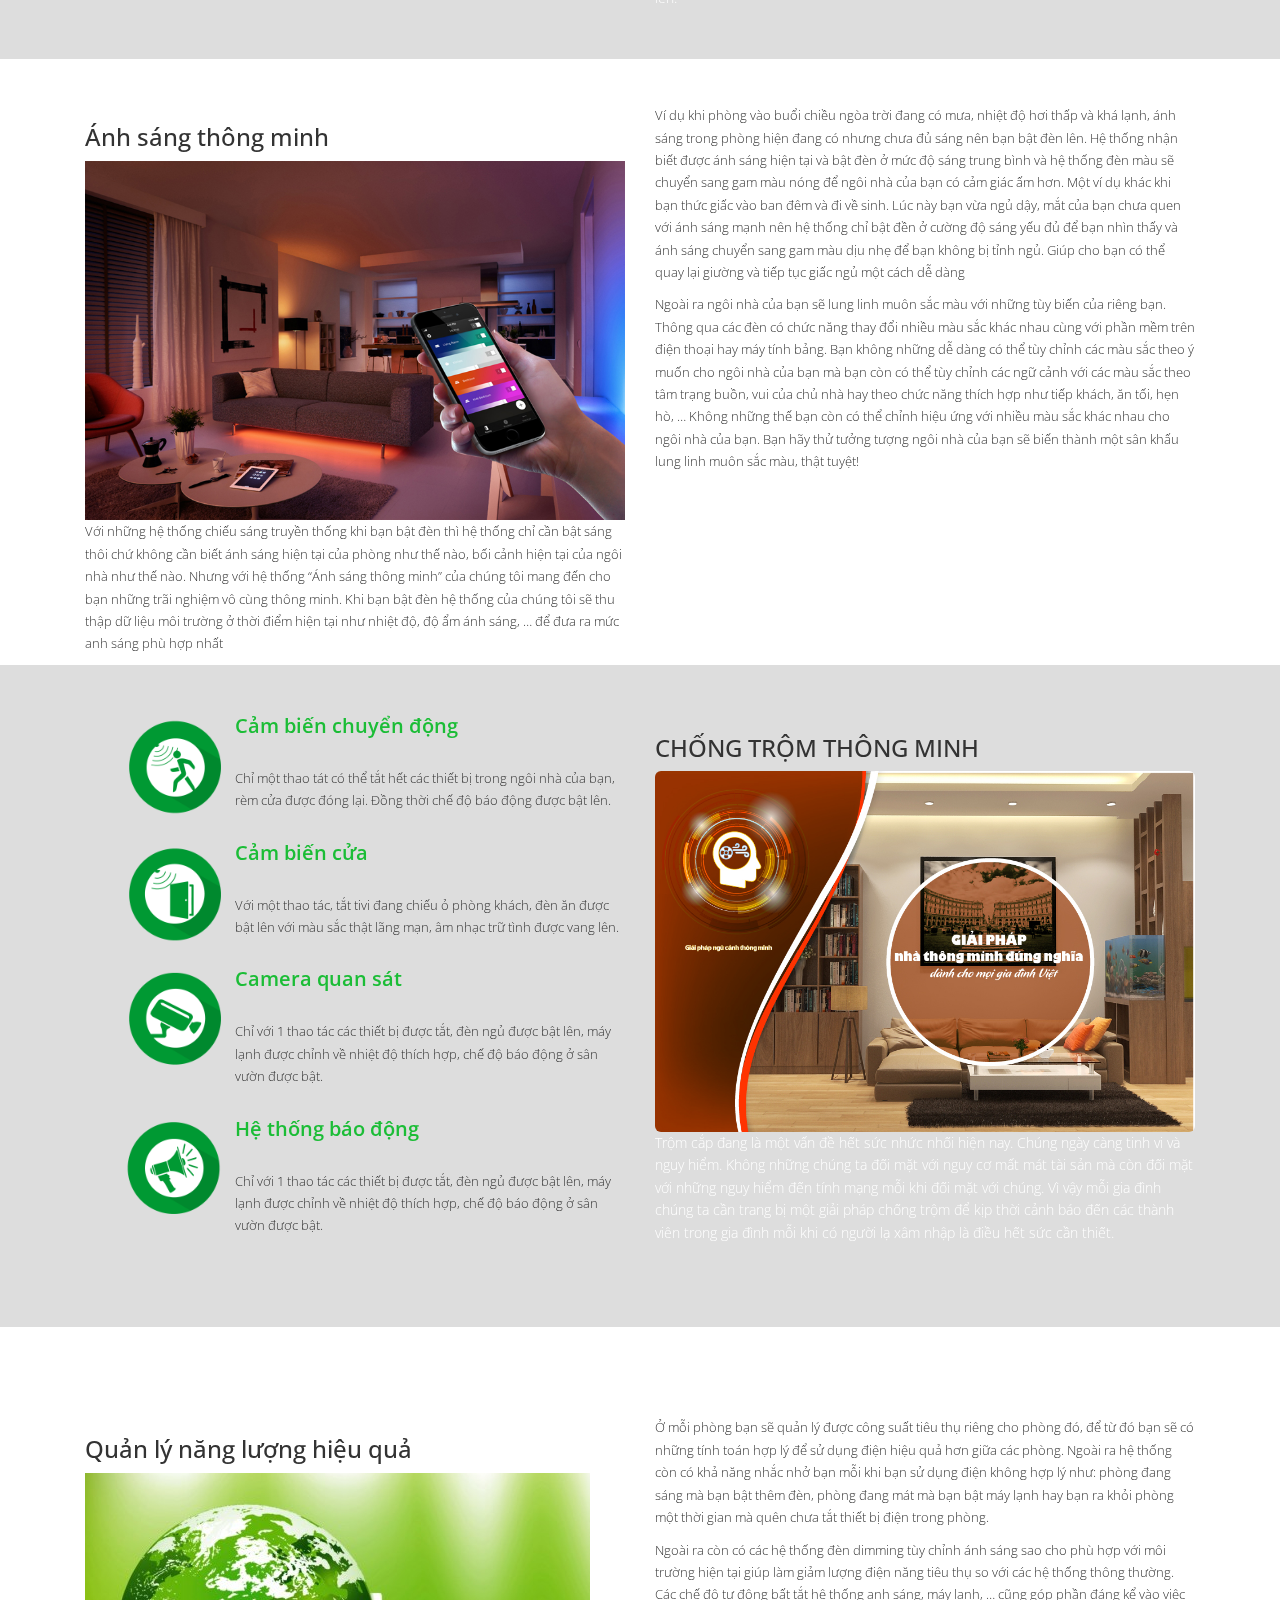
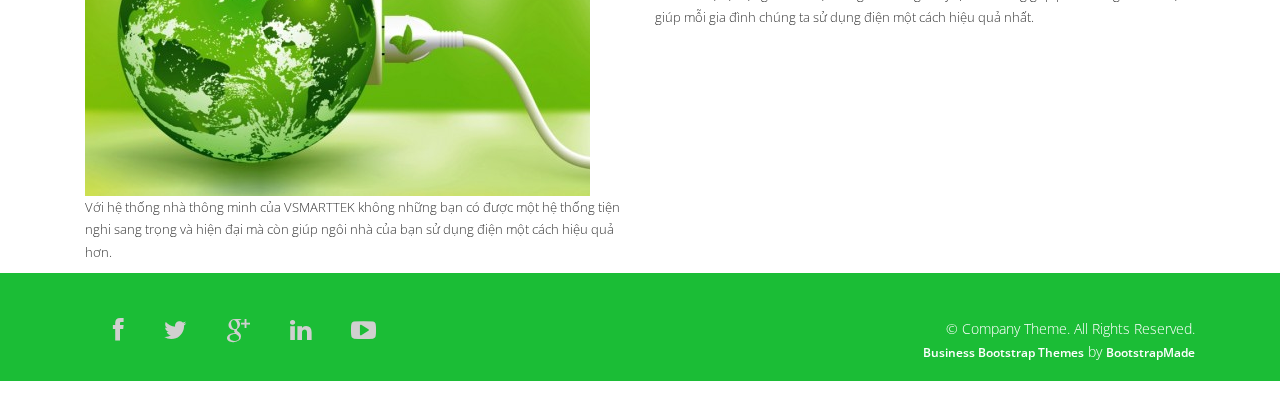
<file: services.html>
<!DOCTYPE html>
<html lang="en" xmlns="http://www.w3.org/1999/html">
  <head>
    <meta charset="utf-8">
    <meta http-equiv="X-UA-Compatible" content="IE=edge">
    <meta name="viewport" content="width=device-width, initial-scale=1">
    <title>Company-HTML Bootstrap theme</title>

    <!-- Bootstrap -->
    <link href="css/bootstrap.min.css" rel="stylesheet">
	<link rel="stylesheet" href="css/font-awesome.min.css">
	<link rel="stylesheet" href="css/animate.css">
	<link href="css/prettyPhoto.css" rel="stylesheet">
	<link href="css/style.css" rel="stylesheet" />	
    <!-- =======================================================
        Theme Name: Company
        Theme URL: https://bootstrapmade.com/company-free-html-bootstrap-template/
        Author: BootstrapMade
        Author URL: https://bootstrapmade.com
    ======================================================= -->
  </head>
  <body>
	<header>		
		<nav class="navbar navbar-default navbar-fixed-top" role="navigation">
			<div class="navigation">
				<div class="container">					
					<div class="navbar-header">
						<button type="button" class="navbar-toggle collapsed" data-toggle="collapse" data-target=".navbar-collapse.collapse">
							<span class="sr-only">Toggle navigation</span>
							<span class="icon-bar"></span>
							<span class="icon-bar"></span>
							<span class="icon-bar"></span>
						</button>
						<div class="navbar-brand">
							<a href="index.html"><img src="images/logo/w_200.png" alt="vsmarttek" /></a>
						</div>
					</div>
					
					<div class="navbar-collapse collapse">							
						<div class="menu">
							<ul class="nav nav-tabs" role="tablist">
								<li role="presentation"><a href="index.html" class="active">Home</a></li>
								<li role="presentation"><a href="services.html">Giải pháp</a></li>
								<li role="presentation"><a href="blog.html">Sản Phẩm</a></li>
								<li role="presentation"><a href="document.html">Tài liệu</a></li>
								<li role="presentation"><a href="tuvan.html">Tư vấn</a></li>
								<li role="presentation"><a href="about.html">Giới thiệu</a></li>
								<li role="presentation"><a href="contact.html">Liên Hệ</a></li>
							</ul>
						</div>
					</div>						
				</div>
			</div>	
		</nav>		
	</header>
	
	<div id="breadcrumb">
		<div class="container">	
			<div class="breadcrumb">							
				<li><a href="index.html">Home</a></li>
				<li>Giải pháp</li>
			</div>		
		</div>	
	</div>
	
	<div class="services">
		<div class="container">
			<h3>Các giải pháp của chúng tôi</h3>
			<hr>
			<div class="col-md-6">
				<h3>Điều khiển thông minh</h3>
				<img src="images/giaiphap/dieukhien.jpg" alt="dieu khien thong minh" class="img-responsive">
				<p>Bạn đã quá mệt mỏi với việc lên xuống nhà mà quên tắt đèn trên lầu, đi vệ sinh mà quên tắt đèn toilet.
					Bạn có việc gấp cần đi ra ngoài mà phải chạy vội vào nhà để tắt quạt, tivi.
					Hay một ngày đẹp trời nào đó bạn đến công ty đang ngồi nhâm nhi tách café và chợt nhớ ra rằng phòng mình quên tắt đèn và máy lạnh.
					Với giải pháp của chúng tôi bạn hoàn toàn quên đi những rắc rối trên.
					Chỉ với chiết điện thoại hay máy tính bảng bạn hoàn toàn có thể kiểm soát toàn bộ các thiết bị đang hoạt động trong ngôi nhà của bạn</p>
			</div>
			
			<div class="col-md-6">
				<div class="media">
					<ul>
						<li>
							<div class="media-left">
								<img style="width: 100px; height: 100px" src="images/giaiphap/icon/touch_icon.png" alt="cham de bat tat" data-at2x="images/giaiphap/icon/touch_icon.png">
							</div>
							<div class="media-body">
								<h4 class="media-heading">Chạm để bật tắt thiết bị</h4>
								<p>Lorem ipsum dolor sit amet, consectetur adipiscing elit. Phasellus interdum erat 
								libero, pulvinar tincidunt leo consectetur eget.</p>
							</div>
						</li>
						<li>
							<div class="media-left">
								<img style="width: 100px; height: 100px" src="images/giaiphap/icon/hen_gio_icon.png" alt="cham de hen gio" data-at2x="images/giaiphap/icon/hen_gio_icon.png">
							</div>
							<div class="media-body">
								<h4 class="media-heading">Chạm để hẹn giờ thiết bị</h4>
								<p>Lorem ipsum dolor sit amet, consectetur adipiscing elit. Phasellus interdum erat 
								libero, pulvinar tincidunt leo consectetur eget.</p>
							</div>
						</li>
						<li>
							<div class="media-left">
								<img style="width: 100px; height: 100px" src="images/giaiphap/icon/nhac_icon.png" alt="cham de mo nhac" data-at2x="images/giaiphap/icon/nhac_icon.png">
							</div>
							<div class="media-body">
								<h4 class="media-heading">Chạm để mở nhạc phòng khách</h4>
								<p>Lorem ipsum dolor sit amet, consectetur adipiscing elit. Phasellus interdum erat 
								libero, pulvinar tincidunt leo consectetur eget.</p>
							</div>
						</li>
						<li>
							<div class="media-left">
								<img style="width: 100px; height: 100px" src="images/giaiphap/icon/rem_cua.png" alt="cham de dong mo rem cua" data-at2x="images/giaiphap/icon/rem_cua.png">
							</div>
							<div class="media-body">
								<h4 class="media-heading">Chạm để đóng cửa rèm</h4>
								<p>Lorem ipsum dolor sit amet, consectetur adipiscing elit. Phasellus interdum erat
								libero, pulvinar tincidunt leo consectetur eget.</p>
							</div>
						</li>
					</ul>
				</div>
			</div>
		</div>

	</div>	









	<div class="sub-services">
		<div class="container">
			<div class="col-md-6">
				<div class="media">
					<ul>
						<li>
							<div class="media-left">
								<img style="width: 100px; height: 100px" src="images/giaiphap/icon/vang_nha.png" alt="vang nha" data-at2x="images/giaiphap/icon/vang_nha.png">
							</div>
							<div class="media-body">
								<h4 class="media-heading">Ngữ cảnh vắng nhà</h4>
								<p>Chỉ một thao tát có thể tắt hết các thiết bị trong ngôi nhà của bạn, rèm cửa được đóng lại. Đồng thời chế độ báo động được bật lên.</p>
							</div>
						</li>
						<li>
							<div class="media-left">
								<img style="width: 100px; height: 100px" src="images/giaiphap/icon/an.png" alt="an toi" data-at2x="images/giaiphap/icon/an.png">
							</div>
							<div class="media-body">
								<h4 class="media-heading">Ngữ cảnh ăn tối</h4>
								<p>Với một thao tác, tắt tivi đang chiếu ỏ phòng khách, đèn ăn được bật lên với màu sắc thật lãng mạn, âm nhạc trữ tình được vang lên.</p>
							</div>
						</li>
						<li>
							<div class="media-left">
								<img style="width: 100px; height: 100px" src="images/giaiphap/icon/di_ngu.png" alt="di ngu" data-at2x="images/giaiphap/icon/di_ngu.png">
							</div>
							<div class="media-body">
								<h4 class="media-heading">Ngữ cảnh đi ngủ</h4>
								<p>Chỉ với 1 thao tác các thiết bị được tắt, đèn ngủ được bật lên, máy lạnh được chỉnh về nhiệt độ thích hợp, chế độ báo động ở sân vườn được bật.</p>
							</div>
						</li>
					</ul>
				</div>
			</div>
						
			<div class="col-md-6">
				<h3>NGỮ CẢNH THÔNG MINH</h3>
				<img src="images/giaiphap/ngucanh.jpg" class="img-responsive">
				Thông thường ở mỗi ngồi nhà của chúng ta có tới vài chục thiết bị.
				Với cách điều khiển như truyền thống, mỗi lần có việc chúng ta phải thao tác lên từng thiết bị đó rất tốn thời gian.
				Để giải quyết vấn đề đó giải pháp ngữ cảnh thông minh của chúng tôi được ra đời.
				Với ngữ cảnh thông minh bạn có thể điều khiển một loạt các thiết bị chỉ với một thao tác giúp bạn tiếc kiệm được rất nhiều thời gian.
				Ví dụ: khi có việc cần ra ngoài chỉ cần một thao tác chọn vào ngữ cảnh tất cả các hệ thống đèn, quạt, máy lạnh, tivi,
				… của nhà nhà bạn được tắt, rèm cửa được đóng lại và chế động chống trộm được bật lên.
			</div>
		</div>
	</div>






	<div class="container">

		<br/>
		<br/>
		<div class="col-md-6">
			<h3>Ánh sáng thông minh</h3>
			<img src="images/giaiphap/nen/anh_sang.jpg" alt="anh sang thong minh" class="img-responsive">
			<p>Với những hệ thống chiếu sáng truyền thống khi bạn bật đèn thì hệ thống chỉ cần bật sáng thôi chứ không cần biết ánh sáng hiện tại của phòng như thế nào,
				bối cảnh hiện tại của ngôi nhà như thế nào. Nhưng với hệ thống “Ánh sáng thông minh” của chúng tôi mang đến cho bạn những trãi nghiệm vô cùng thông minh.
				Khi bạn bật đèn hệ thống của chúng tôi sẽ thu thập dữ liệu môi trường ở thời điểm hiện tại như nhiệt độ, độ ẩm ánh sáng, … để đưa ra mức anh sáng phù hợp nhất</p>
		</div>

		<div class="col-md-6">
			<p>Ví dụ khi phòng vào buổi chiều ngòa trời đang có mưa, nhiệt độ hơi thấp và khá lạnh,
				ánh sáng trong phòng hiện đang có nhưng chưa đủ sáng nên bạn bật đèn lên.
				Hệ thống nhận biết được ánh sáng hiện tại và bật đèn ở mức độ sáng trung bình và hệ thống đèn màu sẽ chuyển sang gam màu nóng để ngôi nhà của bạn có cảm giác ấm hơn.
				Một ví dụ khác khi bạn thức giấc vào ban đêm và đi về sinh. Lúc này bạn vừa ngủ dậy,
				mắt của bạn chưa quen với ánh sáng mạnh nên hệ thống chỉ bật đền ở cường độ sáng yếu đủ để bạn nhìn thấy và ánh sáng chuyển sang gam màu dịu nhẹ để bạn không bị tỉnh ngủ.
				Giúp cho bạn có thể quay lại giường và tiếp tục giấc ngủ một cách dễ dàng</p><p>
				Ngoài ra ngôi nhà của bạn sẽ lung linh muôn sắc màu với những tùy biến của riêng bạn.
				Thông qua các đèn có chức năng thay đổi nhiều màu sắc khác nhau cùng với phần mềm trên điện thoại hay máy tính bảng.
				Bạn không những dễ dàng có thể tùy chỉnh các màu sắc theo ý muốn cho ngôi nhà của bạn mà bạn còn có thể tùy chỉnh các ngữ cảnh với các màu sắc theo tâm trạng buồn,
				vui của chủ nhà hay theo chức năng thích hợp như tiếp khách, ăn tối, hẹn hò, … Không những thế bạn còn có thể chỉnh hiệu ứng với nhiều màu sắc khác nhau cho ngôi nhà của bạn.
				Bạn hãy thử tưởng tượng ngôi nhà của bạn sẽ biến thành một sân khấu lung linh muôn sắc màu, thật tuyệt!</p>
		</div>
	</div>




	<div class="sub-services">
		<div class="container">
			<div class="col-md-6">
				<div class="media">
					<ul>
						<li>
							<div class="media-left">
								<img style="width: 100px; height: 100px" src="images/giaiphap/icon/motion.png" alt="vang nha" data-at2x="images/giaiphap/icon/vang_nha.png">
							</div>
							<div class="media-body">
								<h4 class="media-heading">Cảm biến chuyển động</h4>
								<p>Chỉ một thao tát có thể tắt hết các thiết bị trong ngôi nhà của bạn, rèm cửa được đóng lại. Đồng thời chế độ báo động được bật lên.</p>
							</div>
						</li>
						<li>
							<div class="media-left">
								<img style="width: 100px; height: 100px" src="images/giaiphap/icon/cua_icon.png" alt="an toi" data-at2x="images/giaiphap/icon/an.png">
							</div>
							<div class="media-body">
								<h4 class="media-heading">Cảm biến cửa</h4>
								<p>Với một thao tác, tắt tivi đang chiếu ỏ phòng khách, đèn ăn được bật lên với màu sắc thật lãng mạn, âm nhạc trữ tình được vang lên.</p>
							</div>
						</li>
						<li>
							<div class="media-left">
								<img style="width: 100px; height: 100px" src="images/giaiphap/icon/camera_icon.png" alt="di ngu" data-at2x="images/giaiphap/icon/di_ngu.png">
							</div>
							<div class="media-body">
								<h4 class="media-heading">Camera quan sát</h4>
								<p>Chỉ với 1 thao tác các thiết bị được tắt, đèn ngủ được bật lên, máy lạnh được chỉnh về nhiệt độ thích hợp, chế độ báo động ở sân vườn được bật.</p>
							</div>
						</li>
						<li>
							<div class="media-left">
								<img style="width: 100px; height: 100px" src="images/giaiphap/icon/bao_dong_icon.png" alt="di ngu" data-at2x="images/giaiphap/icon/di_ngu.png">
							</div>
							<div class="media-body">
								<h4 class="media-heading">Hệ thống báo động</h4>
								<p>Chỉ với 1 thao tác các thiết bị được tắt, đèn ngủ được bật lên, máy lạnh được chỉnh về nhiệt độ thích hợp, chế độ báo động ở sân vườn được bật.</p>
							</div>
						</li>
					</ul>
				</div>
			</div>

			<div class="col-md-6">
				<h3>CHỐNG TRỘM THÔNG MINH</h3>
				<img src="images/giaiphap/ngucanh.jpg" class="img-responsive">
				Trộm cắp đang là một vấn đề hết sức nhức nhối hiện nay.
				Chúng ngày càng tinh vi và nguy hiểm. Không những chúng ta đối mặt với nguy cơ mất mát tài sản mà còn đối mặt với những nguy hiểm đến tính mạng mỗi khi đối mặt với chúng.
				Vì vậy mỗi gia đình chúng ta cần trang bị một giải pháp chống trộm để kịp thời cảnh báo đến các thành viên trong gia đình mỗi khi có người lạ xâm nhập là điều hết sức cần thiết.
			</div>
		</div>
	</div>
	<br/>
	<br/>
	<div class="container">

		<br/>
		<br/>
		<div class="col-md-6">
			<h3>Quản lý năng lượng hiệu quả</h3>
			<img src="images/giaiphap/nen/tiet_kiem_nang_luong.jpg" alt="anh sang thong minh" class="img-responsive">
			<p>Với hệ thống nhà thông minh của VSMARTTEK không những bạn có được một hệ thống tiện nghi sang
				trọng và hiện đại mà còn giúp ngôi nhà của bạn sử dụng điện một cách hiệu quả hơn.</p>
		</div>

		<div class="col-md-6">
			<p>Ở mỗi phòng bạn sẽ quản lý được công suất tiêu thụ riêng cho phòng đó, để từ đó bạn sẽ có những tính toán hợp lý để sử dụng điện hiệu quả hơn giữa các phòng.
				Ngoài ra hệ thống còn có khả năng nhắc nhở bạn mỗi khi bạn sử dụng điện không hợp lý như: phòng đang sáng mà bạn bật thêm đèn,
				phòng đang mát mà bạn bật máy lạnh hay bạn ra khỏi phòng một thời gian mà quên chưa tắt thiết bị điện trong phòng. </p>
			<p>Ngoài ra còn có các hệ thống đèn dimming tùy chỉnh ánh sáng sao cho phù hợp với môi trường hiện tại giúp làm giảm lượng điện năng tiêu
				thụ so với các hệ thống thông thường. Các chế độ tự động bất tắt hệ thống anh sáng, máy lạnh, …
				cũng góp phần đáng kể vào việc giúp mỗi gia đình chúng ta sử dụng điện một cách hiệu quả nhất.</p>
		</div>
	</div>


	
	<footer>
		<div class="footer">
			<div class="container">
				<div class="social-icon">
					<div class="col-md-4">
						<ul class="social-network">
							<li><a href="#" class="fb tool-tip" title="Facebook"><i class="fa fa-facebook"></i></a></li>
							<li><a href="#" class="twitter tool-tip" title="Twitter"><i class="fa fa-twitter"></i></a></li>
							<li><a href="#" class="gplus tool-tip" title="Google Plus"><i class="fa fa-google-plus"></i></a></li>
							<li><a href="#" class="linkedin tool-tip" title="Linkedin"><i class="fa fa-linkedin"></i></a></li>
							<li><a href="#" class="ytube tool-tip" title="You Tube"><i class="fa fa-youtube-play"></i></a></li>
						</ul>	
					</div>
				</div>
				
				<div class="col-md-4 col-md-offset-4">
					<div class="copyright">
						&copy; Company Theme. All Rights Reserved.
                        <div class="credits">
                            <!-- 
                                All the links in the footer should remain intact. 
                                You can delete the links only if you purchased the pro version.
                                Licensing information: https://bootstrapmade.com/license/
                                Purchase the pro version with working PHP/AJAX contact form: https://bootstrapmade.com/buy/?theme=Company
                            -->
                            <a href="https://bootstrapmade.com/free-business-bootstrap-themes-website-templates/">Business Bootstrap Themes</a> by <a href="https://bootstrapmade.com/">BootstrapMade</a>
                        </div>
					</div>
				</div>						
			</div>
			<div class="pull-right">
				<a href="#home" class="scrollup"><i class="fa fa-angle-up fa-3x"></i></a>
			</div>
		</div>
	</footer>
	
    <!-- jQuery (necessary for Bootstrap's JavaScript plugins) -->
	<script src="js/jquery-2.1.1.min.js"></script>	
    <!-- Include all compiled plugins (below), or include individual files as needed -->
    <script src="js/bootstrap.min.js"></script>
	<script src="js/jquery.prettyPhoto.js"></script>
    <script src="js/jquery.isotope.min.js"></script>  
	<script src="js/wow.min.js"></script>
	<script src="js/functions.js"></script>
    
</body>
</html>
</file>
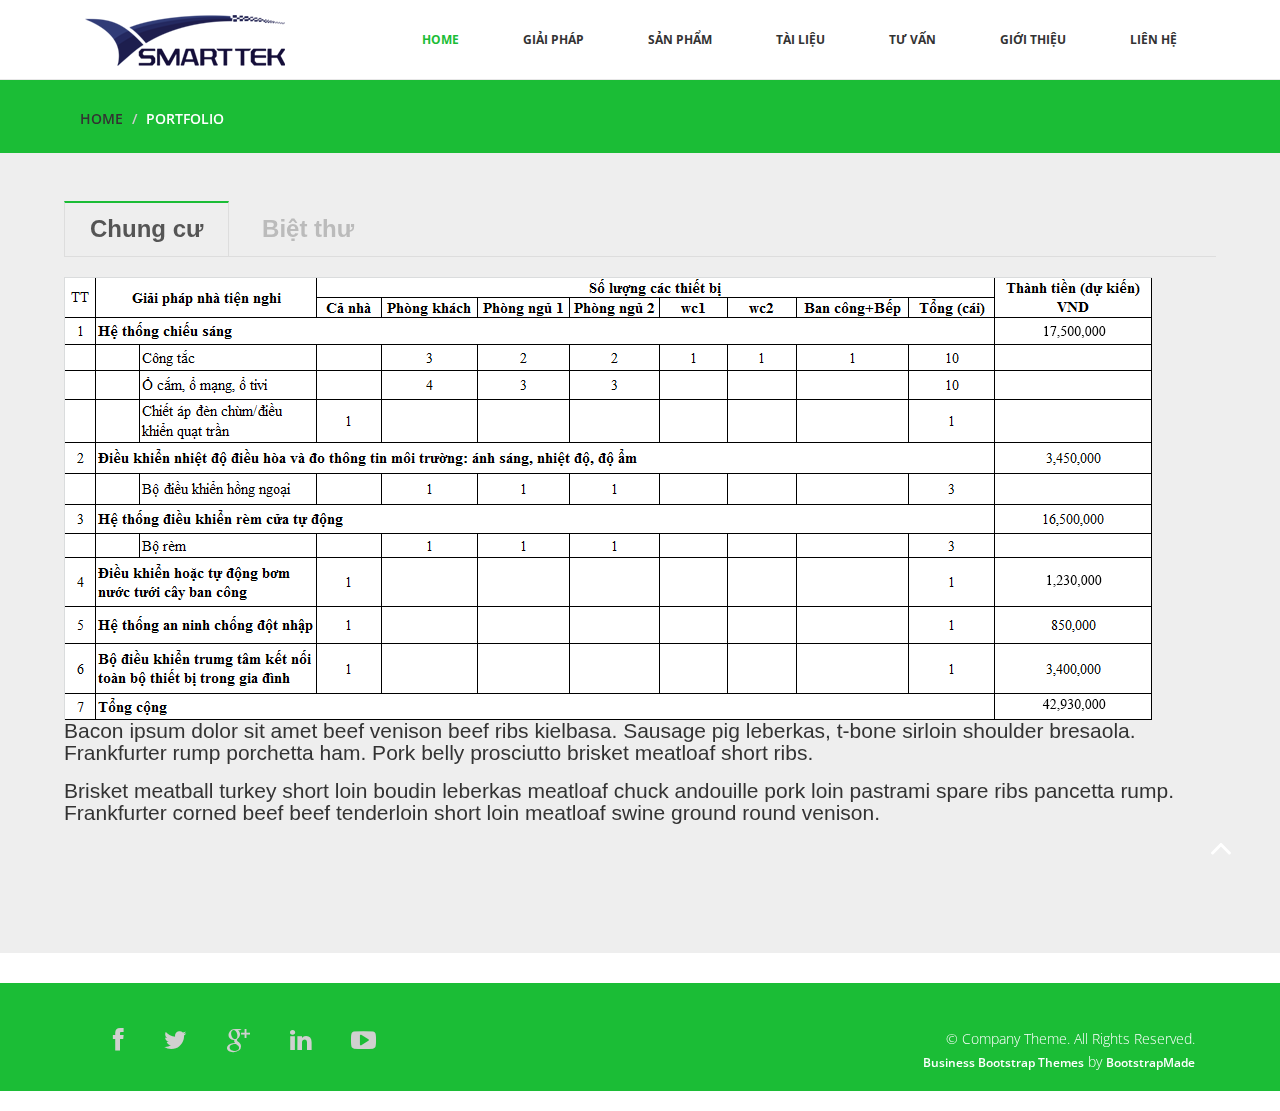
<file: tuvan.html>
<!DOCTYPE html>
<html lang="en">
  <head>
    <div></div><meta charset="utf-8">
    <meta http-equiv="X-UA-Compatible" content="IE=edge">
    <meta name="viewport" content="width=device-width, initial-scale=1">
    <title>Company-HTML Bootstrap theme</title>

    <!-- Bootstrap -->
    <link href="css/bootstrap.min.css" rel="stylesheet">
	<link rel="stylesheet" href="css/font-awesome.min.css">
	<link rel="stylesheet" href="css/animate.css">
	<link href="css/prettyPhoto.css" rel="stylesheet">
	<link href="css/style.css" rel="stylesheet" />	
    <!-- =======================================================
        Theme Name: Company
        Theme URL: https://bootstrapmade.com/company-free-html-bootstrap-template/
        Author: BootstrapMade
        Author URL: https://bootstrapmade.com
    ======================================================= -->
  </head>
  <body>
	<header>		
		<nav class="navbar navbar-default navbar-fixed-top" role="navigation">
			<div class="navigation">
				<div class="container">					
					<div class="navbar-header">
						<button type="button" class="navbar-toggle collapsed" data-toggle="collapse" data-target=".navbar-collapse.collapse">
							<span class="sr-only">Toggle navigation</span>
							<span class="icon-bar"></span>
							<span class="icon-bar"></span>
							<span class="icon-bar"></span>
						</button>
						<div class="navbar-brand">
							<a href="index.html">
									<img src="images/logo/w_200.png" alt="vsmarttek" />
							</a>
						</div>
					</div>
					
					<div class="navbar-collapse collapse">							
						<div class="menu">
							<ul class="nav nav-tabs" role="tablist">
								<li role="presentation"><a href="index.html" class="active">Home</a></li>
								<li role="presentation"><a href="services.html">Giải pháp</a></li>
								<li role="presentation"><a href="portfolio.html">Sản Phẩm</a></li>
								<li role="presentation"><a href="document.html">Tài liệu</a></li>
								<li role="presentation"><a href="tuvan.html">Tư vấn</a></li>
								<li role="presentation"><a href="about.html">Giới thiệu</a></li>
								<li role="presentation"><a href="contact.html">Liên Hệ</a></li>
							</ul>
						</div>
					</div>						
				</div>
			</div>	
		</nav>		
	</header>
	
	<div id="breadcrumb">
		<div class="container">	
			<div class="breadcrumb">							
				<li><a href="index.html">Home</a></li>
				<li>Portfolio</li>			
			</div>		
		</div>	
	</div>
	<section id="giaiphap" class="jumbotron">
        <input id="tab1" type="radio" name="tabs" checked>
		<label for="tab1">Chung cư</label>
		    
		<input id="tab2" type="radio" name="tabs">
		<label for="tab2">Biệt thư</label>
    

    
		<div id="content1">
			<img src="images/chung-cu-tvgp.png" class="img-responsive"/>
		    <p>
		      Bacon ipsum dolor sit amet beef venison beef ribs kielbasa. Sausage pig leberkas, t-bone sirloin shoulder bresaola. Frankfurter rump porchetta ham. Pork belly prosciutto brisket meatloaf short ribs.
		    </p>
		    <p>
		      Brisket meatball turkey short loin boudin leberkas meatloaf chuck andouille pork loin pastrami spare ribs pancetta rump. Frankfurter corned beef beef tenderloin short loin meatloaf swine ground round venison.
		    </p>
		</div>
		    
		<div id="content2">
		    <p>
		      Bacon ipsum dolor sit amet landjaeger sausage brisket, jerky drumstick fatback boudin ball tip turducken. Pork belly meatball t-bone bresaola tail filet mignon kevin turkey ribeye shank flank doner cow kielbasa shankle. Pig swine chicken hamburger, tenderloin turkey rump ball tip sirloin frankfurter meatloaf boudin brisket ham hock. Hamburger venison brisket tri-tip andouille pork belly ball tip short ribs biltong meatball chuck. Pork chop ribeye tail short ribs, beef hamburger meatball kielbasa rump corned beef porchetta landjaeger flank. Doner rump frankfurter meatball meatloaf, cow kevin pork pork loin venison fatback spare ribs salami beef ribs.
		    </p>
		    <p>
		      Jerky jowl pork chop tongue, kielbasa shank venison. Capicola shank pig ribeye leberkas filet mignon brisket beef kevin tenderloin porchetta. Capicola fatback venison shank kielbasa, drumstick ribeye landjaeger beef kevin tail meatball pastrami prosciutto pancetta. Tail kevin spare ribs ground round ham ham hock brisket shoulder. Corned beef tri-tip leberkas flank sausage ham hock filet mignon beef ribs pancetta turkey.
		    </p>
		</div>
    </section><!--/#conatcat-info-->
	
	<footer>
		<div class="footer">
			<div class="container">
				<div class="social-icon">
					<div class="col-md-4">
						<ul class="social-network">
							<li><a href="#" class="fb tool-tip" title="Facebook"><i class="fa fa-facebook"></i></a></li>
							<li><a href="#" class="twitter tool-tip" title="Twitter"><i class="fa fa-twitter"></i></a></li>
							<li><a href="#" class="gplus tool-tip" title="Google Plus"><i class="fa fa-google-plus"></i></a></li>
							<li><a href="#" class="linkedin tool-tip" title="Linkedin"><i class="fa fa-linkedin"></i></a></li>
							<li><a href="#" class="ytube tool-tip" title="You Tube"><i class="fa fa-youtube-play"></i></a></li>
						</ul>	
					</div>
				</div>
				
				<div class="col-md-4 col-md-offset-4">
					<div class="copyright">
						&copy; Company Theme. All Rights Reserved.
                        <div class="credits">
                            <!-- 
                                All the links in the footer should remain intact. 
                                You can delete the links only if you purchased the pro version.
                                Licensing information: https://bootstrapmade.com/license/
                                Purchase the pro version with working PHP/AJAX contact form: https://bootstrapmade.com/buy/?theme=Company
                            -->
                            <a href="https://bootstrapmade.com/free-business-bootstrap-themes-website-templates/">Business Bootstrap Themes</a> by <a href="https://bootstrapmade.com/">BootstrapMade</a>
                        </div>
					</div>
				</div>						
			</div>
			
			<div class="pull-right">
				<a href="#home" class="scrollup"><i class="fa fa-angle-up fa-3x"></i></a>
			</div>		
		</div>
	</footer>

	
	
    <!-- jQuery (necessary for Bootstrap's JavaScript plugins) -->
	<script src="js/jquery-2.1.1.min.js"></script>	
    <!-- Include all compiled plugins (below), or include individual files as needed -->
    <script src="js/bootstrap.min.js"></script>
	<script src="js/jquery.prettyPhoto.js"></script>
    <script src="js/jquery.isotope.min.js"></script>  
	<script src="js/wow.min.js"></script>
	<script src="js/functions.js"></script>
	
</body>
</html>
</file>
<file: css/prettyPhoto.css>
div.pp_default .pp_top,div.pp_default .pp_top .pp_middle,div.pp_default .pp_top .pp_left,div.pp_default .pp_top .pp_right,div.pp_default .pp_bottom,div.pp_default .pp_bottom .pp_left,div.pp_default .pp_bottom .pp_middle,div.pp_default .pp_bottom .pp_right{height:13px}
div.pp_default .pp_top .pp_left{background:url(../images/prettyPhoto/default/sprite.png) -78px -93px no-repeat}
div.pp_default .pp_top .pp_middle{background:url(../images/prettyPhoto/default/sprite_x.png) top left repeat-x}
div.pp_default .pp_top .pp_right{background:url(../images/prettyPhoto/default/sprite.png) -112px -93px no-repeat}
div.pp_default .pp_content .ppt{color:#f8f8f8}
div.pp_default .pp_content_container .pp_left{background:url(../images/prettyPhoto/default/sprite_y.png) -7px 0 repeat-y;padding-left:13px}
div.pp_default .pp_content_container .pp_right{background:url(../images/prettyPhoto/default/sprite_y.png) top right repeat-y;padding-right:13px}
div.pp_default .pp_next:hover{background:url(../images/prettyPhoto/default/sprite_next.png) center right no-repeat;cursor:pointer}
div.pp_default .pp_previous:hover{background:url(../images/prettyPhoto/default/sprite_prev.png) center left no-repeat;cursor:pointer}
div.pp_default .pp_expand{background:url(../images/prettyPhoto/default/sprite.png) 0 -29px no-repeat;cursor:pointer;width:28px;height:28px}
div.pp_default .pp_expand:hover{background:url(../images/prettyPhoto/default/sprite.png) 0 -56px no-repeat;cursor:pointer}
div.pp_default .pp_contract{background:url(../images/prettyPhoto/default/sprite.png) 0 -84px no-repeat;cursor:pointer;width:28px;height:28px}
div.pp_default .pp_contract:hover{background:url(../images/prettyPhoto/default/sprite.png) 0 -113px no-repeat;cursor:pointer}
div.pp_default .pp_close{width:30px;height:30px;background:url(../images/prettyPhoto/default/sprite.png) 2px 1px no-repeat;cursor:pointer}
div.pp_default .pp_gallery ul li a{background:url(../images/prettyPhoto/default/default_thumb.png) center center #f8f8f8;border:1px solid #aaa}
div.pp_default .pp_social{margin-top:7px}
div.pp_default .pp_gallery a.pp_arrow_previous,div.pp_default .pp_gallery a.pp_arrow_next{position:static;left:auto}
div.pp_default .pp_nav .pp_play,div.pp_default .pp_nav .pp_pause{background:url(../images/prettyPhoto/default/sprite.png) -51px 1px no-repeat;height:30px;width:30px}
div.pp_default .pp_nav .pp_pause{background-position:-51px -29px}
div.pp_default a.pp_arrow_previous,div.pp_default a.pp_arrow_next{background:url(../images/prettyPhoto/default/sprite.png) -31px -3px no-repeat;height:20px;width:20px;margin:4px 0 0}
div.pp_default a.pp_arrow_next{left:52px;background-position:-82px -3px}
div.pp_default .pp_content_container .pp_details{margin-top:5px}
div.pp_default .pp_nav{clear:none;height:30px;width:110px;position:relative}
div.pp_default .pp_nav .currentTextHolder{font-family:Georgia;font-style:italic;color:#999;font-size:11px;left:75px;line-height:25px;position:absolute;top:2px;margin:0;padding:0 0 0 10px}
div.pp_default .pp_close:hover,div.pp_default .pp_nav .pp_play:hover,div.pp_default .pp_nav .pp_pause:hover,div.pp_default .pp_arrow_next:hover,div.pp_default .pp_arrow_previous:hover{opacity:0.7}
div.pp_default .pp_description{font-size:11px;font-weight:700;line-height:14px;margin:5px 50px 5px 0}
div.pp_default .pp_bottom .pp_left{background:url(../images/prettyPhoto/default/sprite.png) -78px -127px no-repeat}
div.pp_default .pp_bottom .pp_middle{background:url(../images/prettyPhoto/default/sprite_x.png) bottom left repeat-x}
div.pp_default .pp_bottom .pp_right{background:url(../images/prettyPhoto/default/sprite.png) -112px -127px no-repeat}
div.pp_default .pp_loaderIcon{background:url(../images/prettyPhoto/default/loader.gif) center center no-repeat}
div.light_rounded .pp_top .pp_left{background:url(../images/prettyPhoto/light_rounded/sprite.png) -88px -53px no-repeat}
div.light_rounded .pp_top .pp_right{background:url(../images/prettyPhoto/light_rounded/sprite.png) -110px -53px no-repeat}
div.light_rounded .pp_next:hover{background:url(../images/prettyPhoto/light_rounded/btnNext.png) center right no-repeat;cursor:pointer}
div.light_rounded .pp_previous:hover{background:url(../images/prettyPhoto/light_rounded/btnPrevious.png) center left no-repeat;cursor:pointer}
div.light_rounded .pp_expand{background:url(../images/prettyPhoto/light_rounded/sprite.png) -31px -26px no-repeat;cursor:pointer}
div.light_rounded .pp_expand:hover{background:url(../images/prettyPhoto/light_rounded/sprite.png) -31px -47px no-repeat;cursor:pointer}
div.light_rounded .pp_contract{background:url(../images/prettyPhoto/light_rounded/sprite.png) 0 -26px no-repeat;cursor:pointer}
div.light_rounded .pp_contract:hover{background:url(../images/prettyPhoto/light_rounded/sprite.png) 0 -47px no-repeat;cursor:pointer}
div.light_rounded .pp_close{width:75px;height:22px;background:url(../images/prettyPhoto/light_rounded/sprite.png) -1px -1px no-repeat;cursor:pointer}
div.light_rounded .pp_nav .pp_play{background:url(../images/prettyPhoto/light_rounded/sprite.png) -1px -100px no-repeat;height:15px;width:14px}
div.light_rounded .pp_nav .pp_pause{background:url(../images/prettyPhoto/light_rounded/sprite.png) -24px -100px no-repeat;height:15px;width:14px}
div.light_rounded .pp_arrow_previous{background:url(../images/prettyPhoto/light_rounded/sprite.png) 0 -71px no-repeat}
div.light_rounded .pp_arrow_next{background:url(../images/prettyPhoto/light_rounded/sprite.png) -22px -71px no-repeat}
div.light_rounded .pp_bottom .pp_left{background:url(../images/prettyPhoto/light_rounded/sprite.png) -88px -80px no-repeat}
div.light_rounded .pp_bottom .pp_right{background:url(../images/prettyPhoto/light_rounded/sprite.png) -110px -80px no-repeat}
div.dark_rounded .pp_top .pp_left{background:url(../images/prettyPhoto/dark_rounded/sprite.png) -88px -53px no-repeat}
div.dark_rounded .pp_top .pp_right{background:url(../images/prettyPhoto/dark_rounded/sprite.png) -110px -53px no-repeat}
div.dark_rounded .pp_content_container .pp_left{background:url(../images/prettyPhoto/dark_rounded/contentPattern.png) top left repeat-y}
div.dark_rounded .pp_content_container .pp_right{background:url(../images/prettyPhoto/dark_rounded/contentPattern.png) top right repeat-y}
div.dark_rounded .pp_next:hover{background:url(../images/prettyPhoto/dark_rounded/btnNext.png) center right no-repeat;cursor:pointer}
div.dark_rounded .pp_previous:hover{background:url(../images/prettyPhoto/dark_rounded/btnPrevious.png) center left no-repeat;cursor:pointer}
div.dark_rounded .pp_expand{background:url(../images/prettyPhoto/dark_rounded/sprite.png) -31px -26px no-repeat;cursor:pointer}
div.dark_rounded .pp_expand:hover{background:url(../images/prettyPhoto/dark_rounded/sprite.png) -31px -47px no-repeat;cursor:pointer}
div.dark_rounded .pp_contract{background:url(../images/prettyPhoto/dark_rounded/sprite.png) 0 -26px no-repeat;cursor:pointer}
div.dark_rounded .pp_contract:hover{background:url(../images/prettyPhoto/dark_rounded/sprite.png) 0 -47px no-repeat;cursor:pointer}
div.dark_rounded .pp_close{width:75px;height:22px;background:url(../images/prettyPhoto/dark_rounded/sprite.png) -1px -1px no-repeat;cursor:pointer}
div.dark_rounded .pp_description{margin-right:85px;color:#fff}
div.dark_rounded .pp_nav .pp_play{background:url(../images/prettyPhoto/dark_rounded/sprite.png) -1px -100px no-repeat;height:15px;width:14px}
div.dark_rounded .pp_nav .pp_pause{background:url(../images/prettyPhoto/dark_rounded/sprite.png) -24px -100px no-repeat;height:15px;width:14px}
div.dark_rounded .pp_arrow_previous{background:url(../images/prettyPhoto/dark_rounded/sprite.png) 0 -71px no-repeat}
div.dark_rounded .pp_arrow_next{background:url(../images/prettyPhoto/dark_rounded/sprite.png) -22px -71px no-repeat}
div.dark_rounded .pp_bottom .pp_left{background:url(../images/prettyPhoto/dark_rounded/sprite.png) -88px -80px no-repeat}
div.dark_rounded .pp_bottom .pp_right{background:url(../images/prettyPhoto/dark_rounded/sprite.png) -110px -80px no-repeat}
div.dark_rounded .pp_loaderIcon{background:url(../images/prettyPhoto/dark_rounded/loader.gif) center center no-repeat}
div.dark_square .pp_left,div.dark_square .pp_middle,div.dark_square .pp_right,div.dark_square .pp_content{background:#000}
div.dark_square .pp_description{color:#fff;margin:0 85px 0 0}
div.dark_square .pp_loaderIcon{background:url(../images/prettyPhoto/dark_square/loader.gif) center center no-repeat}
div.dark_square .pp_expand{background:url(../images/prettyPhoto/dark_square/sprite.png) -31px -26px no-repeat;cursor:pointer}
div.dark_square .pp_expand:hover{background:url(../images/prettyPhoto/dark_square/sprite.png) -31px -47px no-repeat;cursor:pointer}
div.dark_square .pp_contract{background:url(../images/prettyPhoto/dark_square/sprite.png) 0 -26px no-repeat;cursor:pointer}
div.dark_square .pp_contract:hover{background:url(../images/prettyPhoto/dark_square/sprite.png) 0 -47px no-repeat;cursor:pointer}
div.dark_square .pp_close{width:75px;height:22px;background:url(../images/prettyPhoto/dark_square/sprite.png) -1px -1px no-repeat;cursor:pointer}
div.dark_square .pp_nav{clear:none}
div.dark_square .pp_nav .pp_play{background:url(../images/prettyPhoto/dark_square/sprite.png) -1px -100px no-repeat;height:15px;width:14px}
div.dark_square .pp_nav .pp_pause{background:url(../images/prettyPhoto/dark_square/sprite.png) -24px -100px no-repeat;height:15px;width:14px}
div.dark_square .pp_arrow_previous{background:url(../images/prettyPhoto/dark_square/sprite.png) 0 -71px no-repeat}
div.dark_square .pp_arrow_next{background:url(../images/prettyPhoto/dark_square/sprite.png) -22px -71px no-repeat}
div.dark_square .pp_next:hover{background:url(../images/prettyPhoto/dark_square/btnNext.png) center right no-repeat;cursor:pointer}
div.dark_square .pp_previous:hover{background:url(../images/prettyPhoto/dark_square/btnPrevious.png) center left no-repeat;cursor:pointer}
div.light_square .pp_expand{background:url(../images/prettyPhoto/light_square/sprite.png) -31px -26px no-repeat;cursor:pointer}
div.light_square .pp_expand:hover{background:url(../images/prettyPhoto/light_square/sprite.png) -31px -47px no-repeat;cursor:pointer}
div.light_square .pp_contract{background:url(../images/prettyPhoto/light_square/sprite.png) 0 -26px no-repeat;cursor:pointer}
div.light_square .pp_contract:hover{background:url(../images/prettyPhoto/light_square/sprite.png) 0 -47px no-repeat;cursor:pointer}
div.light_square .pp_close{width:75px;height:22px;background:url(../images/prettyPhoto/light_square/sprite.png) -1px -1px no-repeat;cursor:pointer}
div.light_square .pp_nav .pp_play{background:url(../images/prettyPhoto/light_square/sprite.png) -1px -100px no-repeat;height:15px;width:14px}
div.light_square .pp_nav .pp_pause{background:url(../images/prettyPhoto/light_square/sprite.png) -24px -100px no-repeat;height:15px;width:14px}
div.light_square .pp_arrow_previous{background:url(../images/prettyPhoto/light_square/sprite.png) 0 -71px no-repeat}
div.light_square .pp_arrow_next{background:url(../images/prettyPhoto/light_square/sprite.png) -22px -71px no-repeat}
div.light_square .pp_next:hover{background:url(../images/prettyPhoto/light_square/btnNext.png) center right no-repeat;cursor:pointer}
div.light_square .pp_previous:hover{background:url(../images/prettyPhoto/light_square/btnPrevious.png) center left no-repeat;cursor:pointer}
div.facebook .pp_top .pp_left{background:url(../images/prettyPhoto/facebook/sprite.png) -88px -53px no-repeat}
div.facebook .pp_top .pp_middle{background:url(../images/prettyPhoto/facebook/contentPatternTop.png) top left repeat-x}
div.facebook .pp_top .pp_right{background:url(../images/prettyPhoto/facebook/sprite.png) -110px -53px no-repeat}
div.facebook .pp_content_container .pp_left{background:url(../images/prettyPhoto/facebook/contentPatternLeft.png) top left repeat-y}
div.facebook .pp_content_container .pp_right{background:url(../images/prettyPhoto/facebook/contentPatternRight.png) top right repeat-y}
div.facebook .pp_expand{background:url(../images/prettyPhoto/facebook/sprite.png) -31px -26px no-repeat;cursor:pointer}
div.facebook .pp_expand:hover{background:url(../images/prettyPhoto/facebook/sprite.png) -31px -47px no-repeat;cursor:pointer}
div.facebook .pp_contract{background:url(../images/prettyPhoto/facebook/sprite.png) 0 -26px no-repeat;cursor:pointer}
div.facebook .pp_contract:hover{background:url(../images/prettyPhoto/facebook/sprite.png) 0 -47px no-repeat;cursor:pointer}
div.facebook .pp_close{width:22px;height:22px;background:url(../images/prettyPhoto/facebook/sprite.png) -1px -1px no-repeat;cursor:pointer}
div.facebook .pp_description{margin:0 37px 0 0}
div.facebook .pp_loaderIcon{background:url(../images/prettyPhoto/facebook/loader.gif) center center no-repeat}
div.facebook .pp_arrow_previous{background:url(../images/prettyPhoto/facebook/sprite.png) 0 -71px no-repeat;height:22px;margin-top:0;width:22px}
div.facebook .pp_arrow_previous.disabled{background-position:0 -96px;cursor:default}
div.facebook .pp_arrow_next{background:url(../images/prettyPhoto/facebook/sprite.png) -32px -71px no-repeat;height:22px;margin-top:0;width:22px}
div.facebook .pp_arrow_next.disabled{background-position:-32px -96px;cursor:default}
div.facebook .pp_nav{margin-top:0}
div.facebook .pp_nav p{font-size:15px;padding:0 3px 0 4px}
div.facebook .pp_nav .pp_play{background:url(../images/prettyPhoto/facebook/sprite.png) -1px -123px no-repeat;height:22px;width:22px}
div.facebook .pp_nav .pp_pause{background:url(../images/prettyPhoto/facebook/sprite.png) -32px -123px no-repeat;height:22px;width:22px}
div.facebook .pp_next:hover{background:url(../images/prettyPhoto/facebook/btnNext.png) center right no-repeat;cursor:pointer}
div.facebook .pp_previous:hover{background:url(../images/prettyPhoto/facebook/btnPrevious.png) center left no-repeat;cursor:pointer}
div.facebook .pp_bottom .pp_left{background:url(../images/prettyPhoto/facebook/sprite.png) -88px -80px no-repeat}
div.facebook .pp_bottom .pp_middle{background:url(../images/prettyPhoto/facebook/contentPatternBottom.png) top left repeat-x}
div.facebook .pp_bottom .pp_right{background:url(../images/prettyPhoto/facebook/sprite.png) -110px -80px no-repeat}
div.pp_pic_holder a:focus{outline:none}
div.pp_overlay{background:#000;display:none;left:0;position:absolute;top:0;width:100%;z-index:9500}
div.pp_pic_holder{display:none;position:absolute;width:100px;z-index:10000}
.pp_content{height:40px;min-width:40px}
* html .pp_content{width:40px}
.pp_content_container{position:relative;text-align:left;width:100%}
.pp_content_container .pp_left{padding-left:20px}
.pp_content_container .pp_right{padding-right:20px}
.pp_content_container .pp_details{float:left;margin:10px 0 2px}
.pp_description{display:none;margin:0}
.pp_social{float:left;margin:0}
.pp_social .facebook{float:left;margin-left:5px;width:55px;overflow:hidden}
.pp_social .twitter{float:left}
.pp_nav{clear:right;float:left;margin:3px 10px 0 0}
.pp_nav p{float:left;white-space:nowrap;margin:2px 4px}
.pp_nav .pp_play,.pp_nav .pp_pause{float:left;margin-right:4px;text-indent:-10000px}
a.pp_arrow_previous,a.pp_arrow_next{display:block;float:left;height:15px;margin-top:3px;overflow:hidden;text-indent:-10000px;width:14px}
.pp_hoverContainer{position:absolute;top:0;width:100%;z-index:2000}
.pp_gallery{display:none;left:50%;margin-top:-50px;position:absolute;z-index:10000}
.pp_gallery div{float:left;overflow:hidden;position:relative}
.pp_gallery ul{float:left;height:35px;position:relative;white-space:nowrap;margin:0 0 0 5px;padding:0}
.pp_gallery ul a{border:1px rgba(0,0,0,0.5) solid;display:block;float:left;height:33px;overflow:hidden}
.pp_gallery ul a img{border:0}
.pp_gallery li{display:block;float:left;margin:0 5px 0 0;padding:0}
.pp_gallery li.default a{background:url(../images/prettyPhoto/facebook/default_thumbnail.gif) 0 0 no-repeat;display:block;height:33px;width:50px}
.pp_gallery .pp_arrow_previous,.pp_gallery .pp_arrow_next{margin-top:7px!important}
a.pp_next{background:url(../images/prettyPhoto/light_rounded/btnNext.png) 10000px 10000px no-repeat;display:block;float:right;height:100%;text-indent:-10000px;width:49%}
a.pp_previous{background:url(../images/prettyPhoto/light_rounded/btnNext.png) 10000px 10000px no-repeat;display:block;float:left;height:100%;text-indent:-10000px;width:49%}
a.pp_expand,a.pp_contract{cursor:pointer;display:none;height:20px;position:absolute;right:30px;text-indent:-10000px;top:10px;width:20px;z-index:20000}
a.pp_close{position:absolute;right:0;top:0;display:block;line-height:22px;text-indent:-10000px}
.pp_loaderIcon{display:block;height:24px;left:50%;position:absolute;top:50%;width:24px;margin:-12px 0 0 -12px}
#pp_full_res{line-height:1!important}
#pp_full_res .pp_inline{text-align:left}
#pp_full_res .pp_inline p{margin:0 0 15px}
div.ppt{color:#fff;display:none;font-size:17px;z-index:9999;margin:0 0 5px 15px}
div.pp_default .pp_content,div.light_rounded .pp_content{background-color:#fff}
div.pp_default #pp_full_res .pp_inline,div.light_rounded .pp_content .ppt,div.light_rounded #pp_full_res .pp_inline,div.light_square .pp_content .ppt,div.light_square #pp_full_res .pp_inline,div.facebook .pp_content .ppt,div.facebook #pp_full_res .pp_inline{color:#000}
div.pp_default .pp_gallery ul li a:hover,div.pp_default .pp_gallery ul li.selected a,.pp_gallery ul a:hover,.pp_gallery li.selected a{border-color:#fff}
div.pp_default .pp_details,div.light_rounded .pp_details,div.dark_rounded .pp_details,div.dark_square .pp_details,div.light_square .pp_details,div.facebook .pp_details{position:relative}
div.light_rounded .pp_top .pp_middle,div.light_rounded .pp_content_container .pp_left,div.light_rounded .pp_content_container .pp_right,div.light_rounded .pp_bottom .pp_middle,div.light_square .pp_left,div.light_square .pp_middle,div.light_square .pp_right,div.light_square .pp_content,div.facebook .pp_content{background:#fff}
div.light_rounded .pp_description,div.light_square .pp_description{margin-right:85px}
div.light_rounded .pp_gallery a.pp_arrow_previous,div.light_rounded .pp_gallery a.pp_arrow_next,div.dark_rounded .pp_gallery a.pp_arrow_previous,div.dark_rounded .pp_gallery a.pp_arrow_next,div.dark_square .pp_gallery a.pp_arrow_previous,div.dark_square .pp_gallery a.pp_arrow_next,div.light_square .pp_gallery a.pp_arrow_previous,div.light_square .pp_gallery a.pp_arrow_next{margin-top:12px!important}
div.light_rounded .pp_arrow_previous.disabled,div.dark_rounded .pp_arrow_previous.disabled,div.dark_square .pp_arrow_previous.disabled,div.light_square .pp_arrow_previous.disabled{background-position:0 -87px;cursor:default}
div.light_rounded .pp_arrow_next.disabled,div.dark_rounded .pp_arrow_next.disabled,div.dark_square .pp_arrow_next.disabled,div.light_square .pp_arrow_next.disabled{background-position:-22px -87px;cursor:default}
div.light_rounded .pp_loaderIcon,div.light_square .pp_loaderIcon{background:url(../images/prettyPhoto/light_rounded/loader.gif) center center no-repeat}
div.dark_rounded .pp_top .pp_middle,div.dark_rounded .pp_content,div.dark_rounded .pp_bottom .pp_middle{background:url(../images/prettyPhoto/dark_rounded/contentPattern.png) top left repeat}
div.dark_rounded .currentTextHolder,div.dark_square .currentTextHolder{color:#c4c4c4}
div.dark_rounded #pp_full_res .pp_inline,div.dark_square #pp_full_res .pp_inline{color:#fff}
.pp_top,.pp_bottom{height:20px;position:relative}
* html .pp_top,* html .pp_bottom{padding:0 20px}
.pp_top .pp_left,.pp_bottom .pp_left{height:20px;left:0;position:absolute;width:20px}
.pp_top .pp_middle,.pp_bottom .pp_middle{height:20px;left:20px;position:absolute;right:20px}
* html .pp_top .pp_middle,* html .pp_bottom .pp_middle{left:0;position:static}
.pp_top .pp_right,.pp_bottom .pp_right{height:20px;left:auto;position:absolute;right:0;top:0;width:20px}
.pp_fade,.pp_gallery li.default a img{display:none}
</file>
<file: css/style.css>
/*
    Theme Name: Company
    Theme URL: https://bootstrapmade.com/company-free-html-bootstrap-template/
    Author: BootstrapMade
    Author URL: https://bootstrapmade.com
*/

/* ==== Google font ==== */
@import url(https://fonts.googleapis.com/css?family=Open+Sans:400,300,700,600);
@import url('font-awesome.css');
/* ==== overwrite bootstrap standard ==== */
@import url('animate.css');



body {
	font-family:'Open Sans', Arial, sans-serif;
	font-size:14px;
	font-weight:300;
	line-height:1.6em;
	color:#fff;
	background-color:#fff;
	overflow-x:hidden;
}

hi,h2,h3,h4,h5,h6 {
	color:#333;
	line-height:1.1em;
}

p {
	color:#333;
	font-size:13px;
}
a {
    text-decoration:none;
    transition: all 0.1s ease-in-out;
    -moz-transition: all 0.1s ease-in-out;
    -webkit-transition: all 0.1s ease-in-out;
    -o-transition: all 0.1s ease-in-out;
    outline: none;
	color:#333;
}
a:hover {
	text-decoration: none;
	color:#eee;	
	}

.btn-primary {
  padding: 8px 20px;
  background: #1BBD36;
  color: #fff;
  border-radius: 4px;
  border:none;
  margin-top: 10px;
}
	
.text-center h2 {
	margin-bottom:30px;
}

.text-center p {
	margin-bottom:50px;
	color:#333;
}

.btn-default {
  color: #333;
  background-color: #fff;
  border-color: #fff;
  text-transform:uppercase;
  font-size:18px;
  border-radius:30px;
  margin-left:-10px;
}

#breadcrumb {
	background-color: #1BBD36;
	margin-top: -20px;
}

.breadcrumb { 
  list-style: none;
  background-color: #1BBD36;
  border-radius: 0px;
  padding:3px 10px;
}

.breadcrumb li {
   text-transform:uppercase;
   margin-top:125px;
   font-weight:600;
}

/*===========================
  Menu and Navigation
============================ */
.navigation  {
	background-color:#fff;
	padding:0;
}

.navbar-brand h1 {
	margin-top:9px;
	padding-top:5px;
	float: left;	
	font-size: 25px;	
	color:#333;	
	text-transform:uppercase;
	font-weight:900;
}
.navbar-brand h1 span {
	color: #1BBD36;
}

.menu {
	font-size:12px;
	float:right;
	text-transform:uppercase;
	font-weight:700;	
}

.menu ul.nav-tabs li {
	color:#000;	
}

.nav-tabs {
	border-bottom: 0;
}
.nav-tabs > li {
	float: left;
	margin-bottom: 0;
}
.nav-tabs > li > a {	
	border-radius:0;
	color:#333;
	padding:30px;
}

.nav-tabs > li > a:hover {	
	color: #1BBD36;
	border-color: #fff #fff #fff;
	border-radius:0;
	background-color:#fff; 
	transition: all 0.3s ease-in-out;
	-moz-transition: all 0.3s ease-in-out;
	-webkit-transition: all 0.3s ease-in-out;
	-o-transition: all 0.3s ease-in-out;
}
.nav-tabs > li > a.active {
	color: #1BBD36;
	border-radius:0;
	transition: all 0.3s ease-in-out;
	-moz-transition: all 0.3s ease-in-out;
	-webkit-transition: all 0.3s ease-in-out;
	-o-transition: all 0.3s ease-in-out;
}


/*===========================
  slider
============================ */
#main-slider {
	margin-top:40px;
}

#main-slider {
  position: relative;
}

.no-margin {
  margin: 0;
  padding: 0;
}

#main-slider .carousel .carousel-content {
  margin-top: 150px;
}

#main-slider .carousel .slide-margin{
  margin-top: 140px;
}

#main-slider .carousel h2 {
  color: #fff;
  text-transform:uppercase;
  font-size:50px;
  font-weight:800;
}

#main-slider .carousel h2 span {
  color: #1BBD36;
}

#main-slider .carousel h2 span spani {
  color: #000;
}

#main-slider .carousel p {
  color: #ddd;
  font-size:25px;
}

#main-slider .carousel .btn-slide {
  padding: 8px 20px;
  background: #1BBD36;
  color: #fff;
  border-radius: 4px;
  margin-top: 25px;
  display: inline-block;
}

#main-slider .carousel .slider-img{
  text-align: right;
  position: absolute;
}


#main-slider .carousel .item {
  background-position: 50%;
  background-repeat: no-repeat;
  background-size: cover;
  left: 0 !important;
  opacity: 0;
  top: 0;
  position: absolute;
  width: 100%;
  display: block !important;
  height: 730px;
  -webkit-transition: opacity ease-in-out 500ms;
  -moz-transition: opacity ease-in-out 500ms;
  -o-transition: opacity ease-in-out 500ms;
  transition: opacity ease-in-out 500ms;
}

#main-slider .carousel .item:first-child {
  top: auto;
  position: relative;
}

#main-slider .carousel .item.active {
  opacity: 1;
  -webkit-transition: opacity ease-in-out 500ms;
  -moz-transition: opacity ease-in-out 500ms;
  -o-transition: opacity ease-in-out 500ms;
  transition: opacity ease-in-out 500ms;
  z-index: 1;
}

#main-slider .active .animation.animated-item-1 {
  -webkit-animation: fadeInUp 300ms linear 300ms both;
  -moz-animation: fadeInUp 300ms linear 300ms both;
  -o-animation: fadeInUp 300ms linear 300ms both;
  -ms-animation: fadeInUp 300ms linear 300ms both;
  animation: fadeInUp 300ms linear 300ms both;
}

#main-slider .active .animation.animated-item-2 {
  -webkit-animation: fadeInUp 300ms linear 600ms both;
  -moz-animation: fadeInUp 300ms linear 600ms both;
  -o-animation: fadeInUp 300ms linear 600ms both;
  -ms-animation: fadeInUp 300ms linear 600ms both;
  animation: fadeInUp 300ms linear 600ms both;
}

#main-slider .active .animation.animated-item-3 {
  -webkit-animation: fadeInUp 300ms linear 900ms both;
  -moz-animation: fadeInUp 300ms linear 900ms both;
  -o-animation: fadeInUp 300ms linear 900ms both;
  -ms-animation: fadeInUp 300ms linear 900ms both;
  animation: fadeInUp 300ms linear 900ms both;
}

#main-slider .active .animation.animated-item-4 {
  -webkit-animation: fadeInUp 300ms linear 1200ms both;
  -moz-animation: fadeInUp 300ms linear 1200ms both;
  -o-animation: fadeInUp 300ms linear 1200ms both;
  -ms-animation: fadeInUp 300ms linear 1200ms both;
  animation: fadeInUp 300ms linear 1200ms both;
}

.feature {

    background:#eee;
	padding:50px;
}

.text-center i {
	font-size:40px;
	margin-top:70px;
	margin-bottom:30px;
	color:#fff;
	padding:50px;
	background:#1BBD36;
	border-radius:50%;
}

.text-center h2 {
	margin-top:20px;
	margin-bottom:20px;
	text-transform:uppercase;
	font-size:18px;
	color: #1BBD36;
}

.hi-icon-effect i.fa:hover {
	background:#fff;
	color: #1BBD36;
	-webkit-transition: color 300ms, background-color 300ms;
  -moz-transition: color 300ms, background-color 300ms;
  -o-transition:  color 300ms, background-color 300ms;
  transition:  color 300ms, background-color 300ms;
}

#partner {
  background: url(../images/partners/partner_bg.png) 50% 50% no-repeat;
  background-size: cover;
}

#partner {
  color: #fff;
  text-align: center;
  padding:100px;
}

#partner h2 {
  color: #fff;
  font-size:30px;
  font-weight:600;
}

#partner p {
  color: #fff;
  font-size:20px;
  
}

.partners ul {
  list-style: none;
  margin: 0;
  padding: 0;
}

.partners ul li{
  display: inline-block;
  float: left;
  width: 20%;
}

.partners ul li a img {
	margin-top:50px;
}

#conatcat-info{
  background: #fff url(../images/contact.png) no-repeat 90% 0;
  padding: 30px 0;
}

.contact-info i{
  width: 60px;
  height: 60px;
  font-size: 40px;
  line-height: 60px;
  color: #fff;
  background: #000;
  text-align: center;
  border-radius: 6px;
}

.contact-info h2{
  margin-top: 0;
  color: #000;
}

.contact-info{
  color:#000;
}

/* --- about us --- */
.aboutus {
	padding:50px;
}

.aboutus img {
	border-radius:6px;
}

.aboutus h3 {
	margin-bottom:30px;
	font-weight:800;
}

.aboutus h4 {
	margin-top:30px;
	margin-bottom:30px;
	font-weight:700;
}

.skill h2{
	margin-top:-10px;
	margin-bottom: 25px;
}

.progress-wrap{
  position: relative;
}

.progress .color1,
.progress .color1 .bar-width{
  background: #2d7da4;
}

.progress .color2,
.progress .color2 .bar-width{
  background: #6aa42f;
}

.progress .color3,
.progress .color3 .bar-width{
  background: #ffcc33;
}

.progress .color4,
.progress .color4 .bar-width{
  background: #db3615;
}

.progress, 
.progress-bar {
  height: 15px;
  line-height: 15px;
  background: #e6e6e6;
  -webkit-box-shadow: none;
  -moz-box-shadow: none;
  box-shadow: none;
  border-radius: 0;
  overflow: visible;
  text-align: right;
}

.progress{
  position: relative;
}

.progress .bar-width{
  position: absolute;
  width: 40px;
  height: 20px;
  line-height: 20px;
  text-align: center;
  font-size: 12px;
  font-weight: 700;
  top: -30px;
  border-radius: 2px;
  margin-left: -30px;
}

.progress span{
  position: relative;
}

.progress span:before{
  content: " ";
  position: absolute;
  width: auto;
  height: auto;
  border-width: 8px 5px;
  border-style: solid;
  bottom: -15px;
  right: 8px;
}

.progress .color1 span:before{
  border-color: #2d7da4 transparent transparent transparent;
}

.progress .color2 span:before{
  border-color: #6aa42f transparent transparent transparent;
}

.progress .color3 span:before{
  border-color: #ffcc33 transparent transparent transparent;
}

.progress .color4 span:before{
  border-color: #db3615 transparent transparent transparent;
}


.about {
	padding:50px;
}

.about h2 {
	margin-bottom:30px;
}

.about img {
	margin-bottom:30px;
	border-radius:6px;
}

.our-team {
	padding:50px;
	background:#ddd;
}

.our-team h3 {
	margin-bottom:30px;
	font-weight:800;
}

.our-team h4 {
	margin-top:20px;
	margin-bottom:20px;
	font-weight:600;
}

.our-team img{
	border-radius:6px;
	margin-top:30px;
}

.lates {
	padding:50px;
}

.lates h2 {
	font-size:20px;
	font-weight:600;
	color:#333;
}

.lates img {
	margin-top:30px;
	border-radius:5px;
}

/* --- footer --- */
.footer {
	background:#1BBD36;
	padding:15px 22px;
}

ul.social-network {
	list-style:none;
	margin-top:20px;	
	padding:10px;
	transition: all 0.3s ease-in-out;
  -moz-transition: all 0.3s ease-in-out;
  -webkit-transition: all 0.3s ease-in-out;
  -o-transition: all 0.3s ease-in-out;
}

ul.social-network li {
	display:inline;
	margin: 0 18px;	
	font-size:25px;	
}

ul.social-network li a {	
	color:#d0d0d0;	
}
.social-network li:hover .fa-twitter {
  color: #00abf0;
}
.social-network li:hover .fa-facebook {
  color: #39579a;
}
.social-network li:hover .fa-google-plus {
  color: #eb8984;
}
.social-network li:hover .fa-pinterest {
  color: #c9171e; 
}
.social-network li:hover .fa-linkedin {
  color: #0077b5; 
}
.social-network li:hover .fa-youtube-play {
  color: #C84941; 
}
.social-network li:hover .fa-dribbble {
  color: #EA4C89 ; 
}
.social-network li:hover .fa-pinterest-square {
  color: #EA4B49; 
}

.copyright {
	margin-top:30px;
    text-align: right;
}

.copyright a {
	color:#fff;
	font-weight:600;
	font-size:12px;
	text-shadow:none;
}

/* --- services --- */
.services {
	padding:50px;
}

.services h3 {
	margin-bottom:30px;
	font-weight:800;
}

.services img {
	border-radius:6px;
}

.sub-services img {
	border-radius:6px;
}

.services p {
	margin-top:30px;
	font-size:13px;
}

.sub-services {
	padding:50px;
	background:#ddd;
}

.sub-services p {
	margin-top:30px;
	font-size:13px;
}

.media-body p {
	margin-bottom:30px;
}

.media ul li {
	list-style:none;
}

.media i {
	color:#1BBD36;
	font-size:50px;
}

.media h4 {
	font-size:20px;
	font-weight:600;
	color:#1BBD36;
}

/* --- portfolio --- */

#portfolio .center p {
	margin-top:50px;
	margin-bottom:50px;
	font-size:18px;
}

.portfolio-items, 
.portfolio-filter {
  list-style: none outside none;
  margin: 0 0 40px 0;
  padding: 0;
}

.portfolio-filter > li {
  display: inline-block;
}

.portfolio-filter > li a {
  background: none repeat scroll 0 0 #FFFFFF;
  font-size: 14px;
  font-weight: 400;
  margin-right: 20px;
  text-transform: uppercase;
  transition: all 0.9s ease 0s;
  -moz-transition: all 0.9s ease 0s;
  -webkit-transition: all 0.9s ease 0s;
  -o-transition: all 0.9s ease 0s;
  border: 1px solid #F2F2F2;
  outline: none;
  border-radius: 3px;
}

.portfolio-filter > li a:hover,
.portfolio-filter > li a.active{
  color:#fff;
  background: #1BBD36;
  border: 1px solid #1BBD36;
  box-shadow: none;
  -webkit-box-shadow: none;
}

.portfolio-items > li {
  float: left;
  padding: 0;
  -webkit-box-sizing: border-box;
  -moz-box-sizing: border-box;
  box-sizing: border-box;
}

.portfolio-item {
	margin: 0;
	padding:0;
}

.overlay {
	margin-bottom:20px;
}

.overlay a:hover {
	color: #1BBD36;
}

/* Start: Recommended Isotope styles */
/**** Isotope Filtering ****/
.isotope-item {
  z-index: 2;
}

.isotope-hidden.isotope-item {
  pointer-events: none;
  z-index: 1;
}

/**** Isotope CSS3 transitions ****/
.isotope,
.isotope .isotope-item {
  -webkit-transition-duration: 0.8s;
  -moz-transition-duration: 0.8s;
  -ms-transition-duration: 0.8s;
  -o-transition-duration: 0.8s;
  transition-duration: 0.8s;
}

.isotope {
  -webkit-transition-property: height, width;
  -moz-transition-property: height, width;
  -ms-transition-property: height, width;
  -o-transition-property: height, width;
  transition-property: height, width;
}

.isotope .isotope-item {
  -webkit-transition-property: -webkit-transform, opacity;
  -moz-transition-property: -moz-transform, opacity;
  -ms-transition-property: -ms-transform, opacity;
  -o-transition-property: -o-transform, opacity;
  transition-property: transform, opacity;
}

/**** disabling Isotope CSS3 transitions ****/
.isotope.no-transition,
.isotope.no-transition .isotope-item,
.isotope .isotope-item.no-transition {
  -webkit-transition-duration: 0s;
  -moz-transition-duration: 0s;
  -ms-transition-duration: 0s;
  -o-transition-duration: 0s;
  transition-duration: 0s;
}

/* End: Recommended Isotope styles */
/* disable CSS transitions for containers with infinite scrolling*/
.isotope.infinite-scrolling {
  -webkit-transition: none;
  -moz-transition: none;
  -ms-transition: none;
  -o-transition: none;
  transition: none;
}


/* --- Map --- */
.map{
	position:relative;
	margin-bottom:40px;
}

/* google map */
#google-map{
	position:relative;
	margin-top:10px;
    height: 400px;
    width: 100%;
}

/* --- blog --- */
#blog {
	margin-top:50px;
}

a.btn-primary:hover {
	background-color:#ddd;
	color:#1BBD36;
}

.widget {
  margin-bottom: 60px;
  padding-left: 0;
}

.single_comments {
  margin-bottom: 20px;
}

.single_comments img {
  float: left;
  margin-right: 10px;
  margin-top: 5px;
}

.single_comments p {
  margin-bottom: 0;
}

.widget .entry-meta span {
  display: inline-block;
  margin-right: 10px;
  color:#333;
}

.widget .entry-meta span a:hover {
	color:#1BBD36;
}

.widget h3 {
  color: #000;
  text-transform: uppercase;
  margin-bottom: 20px;
}

.blog_category{
  list-style:none;
  margin:0;
  padding:0;
}

.blog_category li{
  float:none;
  margin-bottom:20px;
}

.blog_category li a {
  background:#f5f5f5;
  border-radius: 4px;
  color: #888;
  display: inline-block;
  padding: 5px 15px;
}

.blog_category li a:hover{
  background:#1BBD36;
  color: #fff;
}

 .badge:before {
  border-color: transparent transparent transparent #1BBD36;
  border-style: solid;
  border-width: 10px;
  bottom: -8px;
  content: "";
  height: 0;
  left: 5px;
  position: absolute;
  z-index: -99999;
}

.badge {
  background-color: #1BBD36;
  border-radius: 5px;
  color: #fff;
  padding: 8px;
  position: relative;
  left: 60px;
  top: -18px;
  font-weight: normal;
}

.blog_archieve {
  list-style: none outside none;
  margin: 0;
  padding: 0;
}

.blog_archieve li {
  padding: 10px 0;
  border-bottom: 1px solid #f5f5f5;
}

ul.blog_archieve li a:hover{
	color:#1BBD36;
}

.blog_archieve li:first-child {
  padding-top: 0;
}

ul.gallery {
  list-style: none;
  padding: 0;
  margin: 0;
}

ul.gallery li {
  display: block;
  width: 60px;
  padding: 0;
  margin: 0 4px 4px 0;
  float: left;
}

ul.faq {
  list-style: none;
  margin: 0;
}

ul.faq li {
  margin-top: 30px;
}

ul.faq li:first-child {
  margin-top: 0;
}

ul.faq li span.number {
  display: block;
  float: left;
  width: 50px;
  height: 50px;
  line-height: 50px;
  text-align: center;
  background: #34495e;
  color: #fff;
  font-size: 24px;
}

ul.faq li > div {
  margin-left: 70px;
}

ul.faq li > div h3 {
  margin-top: 0;
}

.embed-container {
  position: relative;
  padding-bottom: 56.25%;
  padding-top: 30px;
  height: 0;
  overflow: hidden;
}

.embed-container iframe,
.embed-container object,
.embed-container embed {
  position: absolute;
  top: 0;
  left: 0;
  width: 100%;
  height: 100%;
}

.blog-item {
  border-radius: 0;
  overflow: hidden;
  margin-bottom: 50px;
}

.blog .blog-item .img-blog {
  border-radius: 5px;
  margin-bottom: 45px;
}

.blog .blog-item .blog-content {
  padding-bottom: 25px;
}

.blog .blog-item .blog-content h2 {
  margin-top: 0;
  font-size: 30px;
}

.readmore{
  margin-top: 0;
}

.blog .blog-item .blog-content h4 {
	margin-bottom: 40px;
	font-weight: 600
 }

.blog .blog-item .blog-content p {
	font-size: 13px;
}

.blog .blog-item .entry-meta {
  border-radius: 5px;
  overflow: hidden;
}

.blog .blog-item .entry-meta > span {
  background: #f5f5f5;
  border-top: 1px solid #fff;
  display: block;
  font-size: 12px;
  overflow: hidden;
  padding: 5px;
  text-align: left;
}

#publish_date {
  background: #1BBD36;
  border-bottom: 5px solid #4e4e4e;
  color: #fff;
  padding: 5px 0;
  text-align: center;
}

.blog .blog-item .entry-meta > span {
  color: #ccc;
}

.blog .blog-item .entry-meta > span a {
  font-size: 12px;
  margin-left: 3px;
  font-weight: 300;
  color: #888;
}

ul.pagination > li > a {
  border: 1px solid #F1F1F1;
  margin-right:5px;
  border-radius: 5px;
  font-size: 16px;
  padding: 5px 14px;
  color:#1BBD36;
}

ul.pagination > li > a i{
  margin-left:5px;
  margin-right:5px;
}

ul.pagination > li.active > a, 
ul.pagination > li:hover > a {
  background-color: #1BBD36 !important;
  border-color: #1BBD36 !important;
  color: #fff;
}

.search_box {
  background-position: 314px 15px;
  background-repeat: no-repeat;
  border-color: #DEDEDE;
  height: 48px;
  outline: medium none;
  box-shadow: none;
}

.form-control:focus {
  box-shadow:none;
  outline: 0 none;
}

ul.tag-cloud, 
ul.sidebar-gallery {
  list-style: none;
  padding: 0;
  margin: 0;
}

.tag-cloud li{
    display: inline-block;
    margin-bottom: 3px;
}

.tag-cloud li a {
  background: #f5f5f5;
  color: #888;
  border: 0;
  border-radius: 4px;
  padding: 8px 15px;
}

.tag-cloud li a:hover{
  background:#1BBD36;
  color: #fff;  
}

.sidebar-gallery li{
  display: inline-block;
  margin: 0 10px 10px 0;
}

.sidebar-gallery li a {
  border-radius: 4px;
  display: inline-block;
}

/* --- contact --- */
#contact-page{
  padding-top: 0;
  background:#fff;
  margin-bottom:50px;
}

#contact-page .contact-form 
.form-group label {
  color: #4E4E4E;
  font-size: 14px;
  font-weight: 300;
}

.form-group .form-control {
  padding: 7px 12px;
  border-color:#f2f2f2;
  box-shadow: none;
}


.validation {
    color: red;
    display:none;
    margin: 0 0 20px;
    font-weight:400;
    font-size:13px;
}

#sendmessage {
    color: green;
    border:1px solid green;
    display:none;
    text-align:center;
    padding:15px;
    font-weight:600;
    margin-bottom:15px;
}

#errormessage {
    color: red;
    display:none;
    border:1px solid red;
    text-align:center;
    padding:15px;
    font-weight:600;
    margin-bottom:15px;
}

#sendmessage.show, #errormessage.show, .show {
	display:block;
}

#contact-page .contact-wrap {
  margin-top: 20px;
}

.center h2{
  font-size: 36px;
  margin-top: 0;
  margin-bottom: 20px;
  text-align:center;
}
.center p{
   text-align:center;
}

.btn-lg:hover {
	color:#1BBD36;
	background:#ddd;
}

a.scrollup{
    color:#fff;
	height:40px;
	width:40px;
	font-size:12px;
	line-height:30px;
	text-align:center;
	text-decoration:none;
	position:fixed;
	bottom:30px;
	right:40px;	
	opacity:0,5;
	border-radius:50%;
	z-index:999;
}
a.scrollup:hover{
	opacity:1;
	background-color:#ddd;
	color:#1BBD36;
}

/*Update 26/11*/
.title {
    padding-bottom: 60px;
}

.title h2 {
    text-transform: uppercase;
    font-weight: 700;
    font-size: 38px;
    color: #252860;
}

/* ---Gi?i ph?p -- */
#giaiphap{
	font-size:24px;
	font-family: sans-serif;
	padding-left:5%;
	padding-right:5%;
    min-height: 800px;
	
}
#giaiphap div{
	display: none;
	padding: 20px 0 0;
	border-top: 1px solid #ddd;
	
}
#giaiphap input {
  display: none;
}

#giaiphap label {
  display: inline-block;
  margin: 0 0 -1px;
  padding: 15px 25px;
  font-weight: 600;
  text-align: center;
  color: #bbb;
  border: 1px solid transparent;
}



#giaiphap label:hover {
  color: #888;
  cursor: pointer;
}

#giaiphap input:checked + label {
  color: #555;
  border: 1px solid #ddd;
  border-top: 2px solid #1BBD36;
 

}

#tab1:checked ~ #content1,
#tab2:checked ~ #content2
{
  display: block;
}
/*----*/
#cauhoi {
	font-family: sans-serif;
	padding-left:5%;
	padding-right:5%;
	min-height:800px;
	
}
#cauhoi .row .col-md-4 ul {
	width:80%;
}
#cauhoi .row .col-md-4 ul li a{
	background-color: #1BBD36;
	color:white;
}
#cauhoi .row .col-md-4 ul li a:hover{
	background-color:#42d45a;
}
.panel-heading:hover {
    cursor:pointer;
}
.panel-heading {
    -webkit-touch-callout: none;
    -webkit-user-select: none;
    -khtml-user-select: none;
    -moz-user-select: none;
    -ms-user-select: none;
    user-select: none;    
}

.side-tab:hover {
        cursor: pointer;
    }
.panel.panel-default {
        border: none;
        box-shadow: none !important;
        border-bottom-right-radius: 0px;
        border-bottom-left-radius: 0px;
        
    }
.panel-heading {
        border: none;
        background-color:#1BBD36;
    
    }
 .panel-body {
        background-color:white;
        color:black;
    }
 .panel-title {
        font-weight: 400;
 }
</file>
